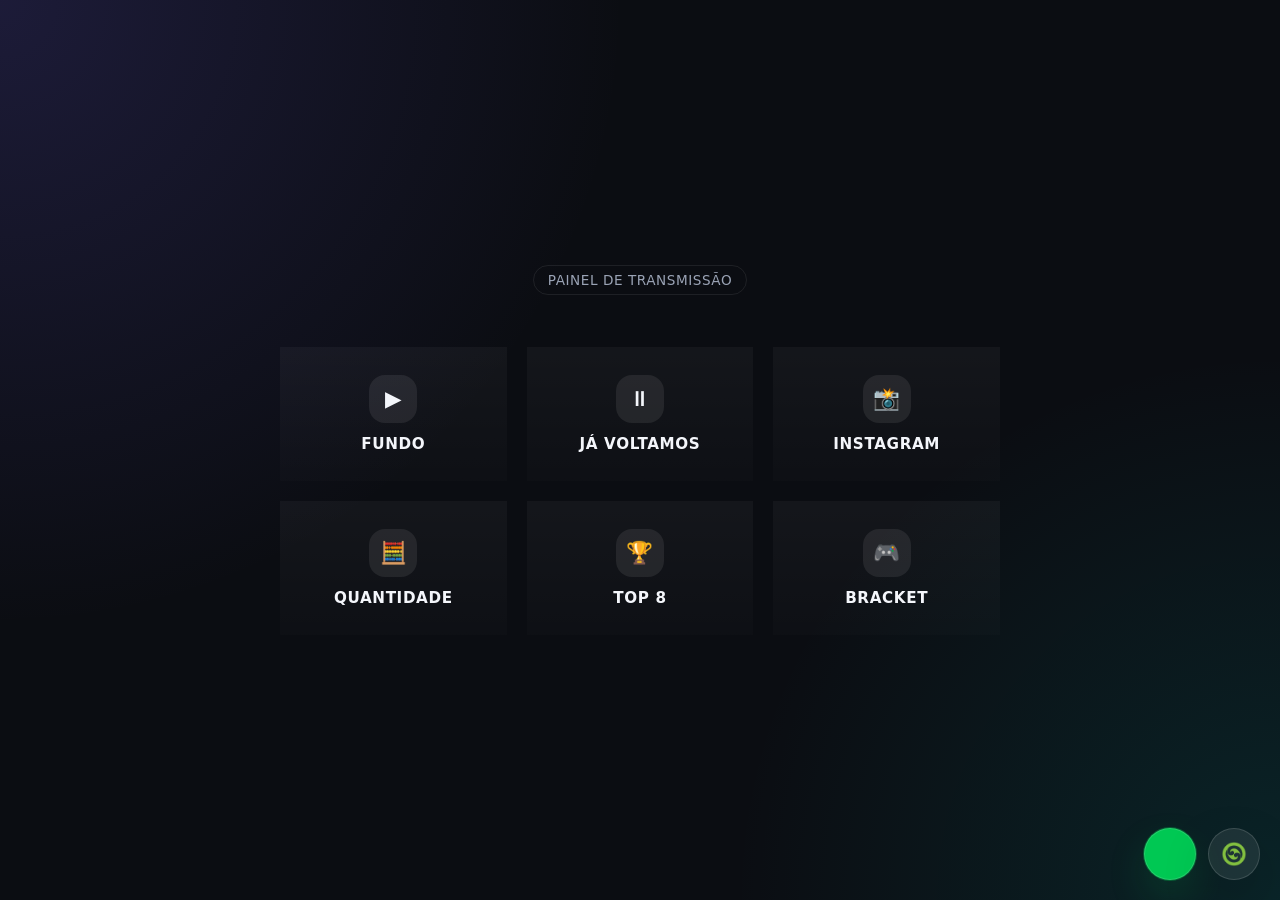
<file: index.html>
<!DOCTYPE html>
<html lang="pt-BR">
<head>
  <meta charset="UTF-8">
  <meta name="viewport" content="width=device-width, initial-scale=1.0">
  <title>Transmissão — Menu</title>
  <link rel="stylesheet" href="styles.css">
</head>
<body class="page-menu">
  <main class="menu">
    <header class="menu__header">
      <p class="menu__eyebrow">Painel de transmissão</p>
    </header>

    <nav class="menu__options" aria-label="Opções de transmissão">
      <a class="menu-card" href="fundo.html">
        <span class="menu-card__icon" aria-hidden="true">▶</span>
        <span class="menu-card__label">Fundo</span>
      </a>

      <a class="menu-card menu-card--secondary" href="ja-voltamos.html">
        <span class="menu-card__icon" aria-hidden="true">⏸</span>
        <span class="menu-card__label">Já voltamos</span>
      </a>

      <a class="menu-card menu-card--secondary" href="instagram.html">
        <span class="menu-card__icon" aria-hidden="true">📸</span>
        <span class="menu-card__label">Instagram</span>
      </a>

      <a class="menu-card menu-card--secondary" href="qtdheroes.html">
        <span class="menu-card__icon" aria-hidden="true">🧮</span>
        <span class="menu-card__label">Quantidade</span>
      </a>

      <a class="menu-card menu-card--secondary" href="top8.html">
        <span class="menu-card__icon" aria-hidden="true">🏆</span>
        <span class="menu-card__label">Top 8</span>
      </a>

      <a class="menu-card menu-card--secondary" href="bracket.html">
        <span class="menu-card__icon" aria-hidden="true">🎮</span>
        <span class="menu-card__label">bracket</span>
      </a>
    </nav>
  </main>
  <div class="floating-actions">
    <a class="floating-action floating-action--chroma" href="https://robertzimmi.github.io/livecounterapp/" target="_blank" rel="noreferrer noopener" aria-label="Abrir Live Counter"></a>
    <a class="floating-action floating-action--life" href="https://robertzimmi.github.io/pwalifenation/" target="_blank" rel="noreferrer noopener" aria-label="Abrir Life app">
      <img src="assets/life.png" alt="Life icon">
    </a>
  </div>
</body>
</html>
</file>
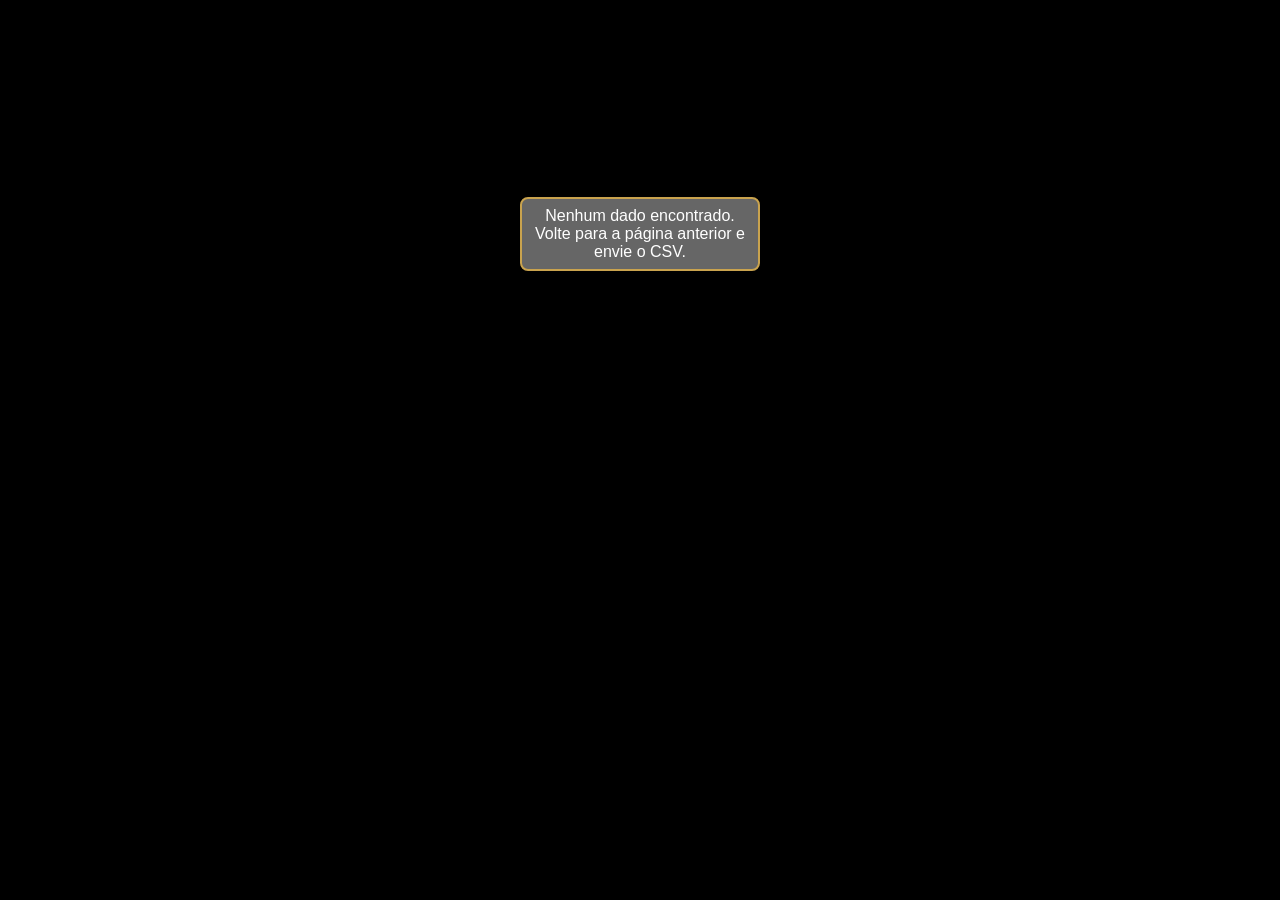
<file: bracket-display.html>
<!DOCTYPE html>
<html lang="pt-BR">
<head>
  <meta charset="UTF-8">
  <meta name="viewport" content="width=device-width, initial-scale=1.0">
  <title>Bracket Top 8</title>
  <link rel="stylesheet" href="styles.css">
  <style>
    :root {
      --gold: #c9a34e;
      --text: #dfeee6;
    }

    * { box-sizing: border-box; margin: 0; padding: 0; }
    html, body { min-height: 100%; }
    body {
      margin: 0;
      background: #000;
      color: #fff;
      font-family: "Segoe UI", Roboto, sans-serif;
      height: 100vh;
      display: flex;
      justify-content: center;
      align-items: center;
      overflow: hidden;
    }

    .bracket-wrapper {
      width: min(1000px, 100%);
      text-align: center;
      padding: 1rem;
    }

    h1 {
      color: var(--gold);
      margin-bottom: 18px;
      font-size: 18px;
    }

    .bracket {
      display: grid;
      grid-template-columns: 1fr 1fr 1fr;
      grid-template-rows: repeat(7, 72px);
      gap: 0 60px;
      align-items: center;
      justify-content: center;
    }

    .match {
      width: 240px;
      margin: 0 auto;
      background: rgba(128,128,128,0.8);
      border: 2px solid var(--gold);
      border-radius: 8px;
      padding: 8px;
      display: flex;
      flex-direction: column;
      justify-content: center;
    }

    .player {
      background: rgba(255,255,255,0.06);
      border-radius: 6px;
      padding: 8px 10px;
      margin: 6px 0;
      text-align: center;
      font-size: 14px;
      font-weight: bold;
      display: flex;
      align-items: center;
      gap: 8px;
      justify-content: flex-start;
      min-height: 38px;
    }

    .player.no-img img { display: none; }
    .player:hover { background: var(--gold); color: #000; }
    .winner { background: var(--gold); color: #000; }
    .player img {
      width: 24px;
      height: 24px;
      border-radius: 6px;
      display: inline-block;
    }

    .q1 { grid-column: 1; grid-row: 1; }
    .q2 { grid-column: 1; grid-row: 3; }
    .q3 { grid-column: 1; grid-row: 5; }
    .q4 { grid-column: 1; grid-row: 7; }
    .s1 { grid-column: 2; grid-row: 2; }
    .s2 { grid-column: 2; grid-row: 6; }
    .f1 { grid-column: 3; grid-row: 4; }

    @media (max-width: 900px) {
      body { align-items: flex-start; padding: 20px; height: auto; overflow: auto; }
      .bracket { grid-template-columns: 1fr; grid-template-rows: none; gap: 12px; }
      .q1, .q2, .q3, .q4, .s1, .s2, .f1 { grid-column: auto; grid-row: auto; }
      .match { width: 100%; }
    }
  </style>
</head>
<body>
  <div class="bracket-wrapper">
    <div class="bracket" id="bracket">
      <div class="match q1" id="q1"></div>
      <div class="match q2" id="q2"></div>
      <div class="match q3" id="q3"></div>
      <div class="match q4" id="q4"></div>
      <div class="match s1" id="s1"></div>
      <div class="match s2" id="s2"></div>
      <div class="match f1" id="f1"></div>
    </div>
  </div>

  <script>
    function escapeHtml(str) { return str ? String(str).replace(/&/g, '&amp;').replace(/</g, '&lt;').replace(/>/g, '&gt;') : ''; }

    function buildPlayerElement(p) {
      const imgTag = p.img ? `<img src="${p.img}" alt="">` : '';
      const noImgClass = !p.img ? 'no-img' : '';
      return `<div class="player ${noImgClass}">${imgTag}<span>${escapeHtml(p.player)}</span></div>`;
    }

    function populateBracket(players) {
      const qMatches = [
        [players[0] || { player:'—', img:'' }, players[7] || { player:'—', img:'' }],
        [players[3] || { player:'—', img:'' }, players[4] || { player:'—', img:'' }],
        [players[2] || { player:'—', img:'' }, players[5] || { player:'—', img:'' }],
        [players[1] || { player:'—', img:'' }, players[6] || { player:'—', img:'' }]
      ];

      document.getElementById('q1').innerHTML = qMatches[0].map(buildPlayerElement).join('');
      document.getElementById('q2').innerHTML = qMatches[1].map(buildPlayerElement).join('');
      document.getElementById('q3').innerHTML = qMatches[2].map(buildPlayerElement).join('');
      document.getElementById('q4').innerHTML = qMatches[3].map(buildPlayerElement).join('');
      document.getElementById('s1').innerHTML = buildPlayerElement({ player:'—', img:'' }) + buildPlayerElement({ player:'—', img:'' });
      document.getElementById('s2').innerHTML = buildPlayerElement({ player:'—', img:'' }) + buildPlayerElement({ player:'—', img:'' });
      document.getElementById('f1').innerHTML = buildPlayerElement({ player:'—', img:'' }) + buildPlayerElement({ player:'—', img:'' });
    }

    const data = sessionStorage.getItem('bracket-data');
    if (!data) {
      document.getElementById('bracket').innerHTML = '<div class="match" style="grid-column:1/-1;">Nenhum dado encontrado. Volte para a página anterior e envie o CSV.</div>';
    } else {
      try {
        const rows = JSON.parse(data);
        const players = rows.slice(0, 8).map(row => ({ player: row.name || '—', img: '' }));
        populateBracket(players);
      } catch (err) {
        console.error(err);
        document.getElementById('bracket').innerHTML = '<div class="match" style="grid-column:1/-1;">Erro ao ler os dados salvos.</div>';
      }
    }

    document.getElementById('bracket').addEventListener('click', ev => {
      const el = ev.target.closest('.player');
      if (!el) return;
      const playerName = el.querySelector('span')?.textContent?.trim();
      if (!playerName || playerName === '—') return;

      const parentMatch = el.closest('.match');
      if (!parentMatch) return;

      parentMatch.querySelectorAll('.player').forEach(p => p.classList.remove('winner'));
      el.classList.add('winner');

      const moveWinner = (targetId, index) => {
        const targetMatch = document.getElementById(targetId);
        if (!targetMatch) return;
        const targetPlayers = Array.from(targetMatch.querySelectorAll('.player'));
        const targetPlayer = targetPlayers[index];
        if (!targetPlayer) return;

        const sourceImg = el.querySelector('img');
        const imgSrc = sourceImg ? sourceImg.src : '';
        const targetImg = targetPlayer.querySelector('img');

        targetPlayer.querySelector('span').textContent = playerName;
        if (targetImg) {
          targetImg.src = imgSrc;
          if (!imgSrc) targetPlayer.classList.add('no-img');
          else targetPlayer.classList.remove('no-img');
        }
        targetPlayer.classList.remove('winner');
      };

      const parentId = parentMatch.id;
      if (parentId.startsWith('q')) {
        const map = { q1: ['s1', 0], q2: ['s1', 1], q3: ['s2', 0], q4: ['s2', 1] };
        const target = map[parentId];
        if (target) moveWinner(target[0], target[1]);
      } else if (parentId.startsWith('s')) {
        const map = { s1: 0, s2: 1 };
        const targetIndex = map[parentId];
        moveWinner('f1', targetIndex);
      }
    });
  </script>
</body>
</html>
</file>
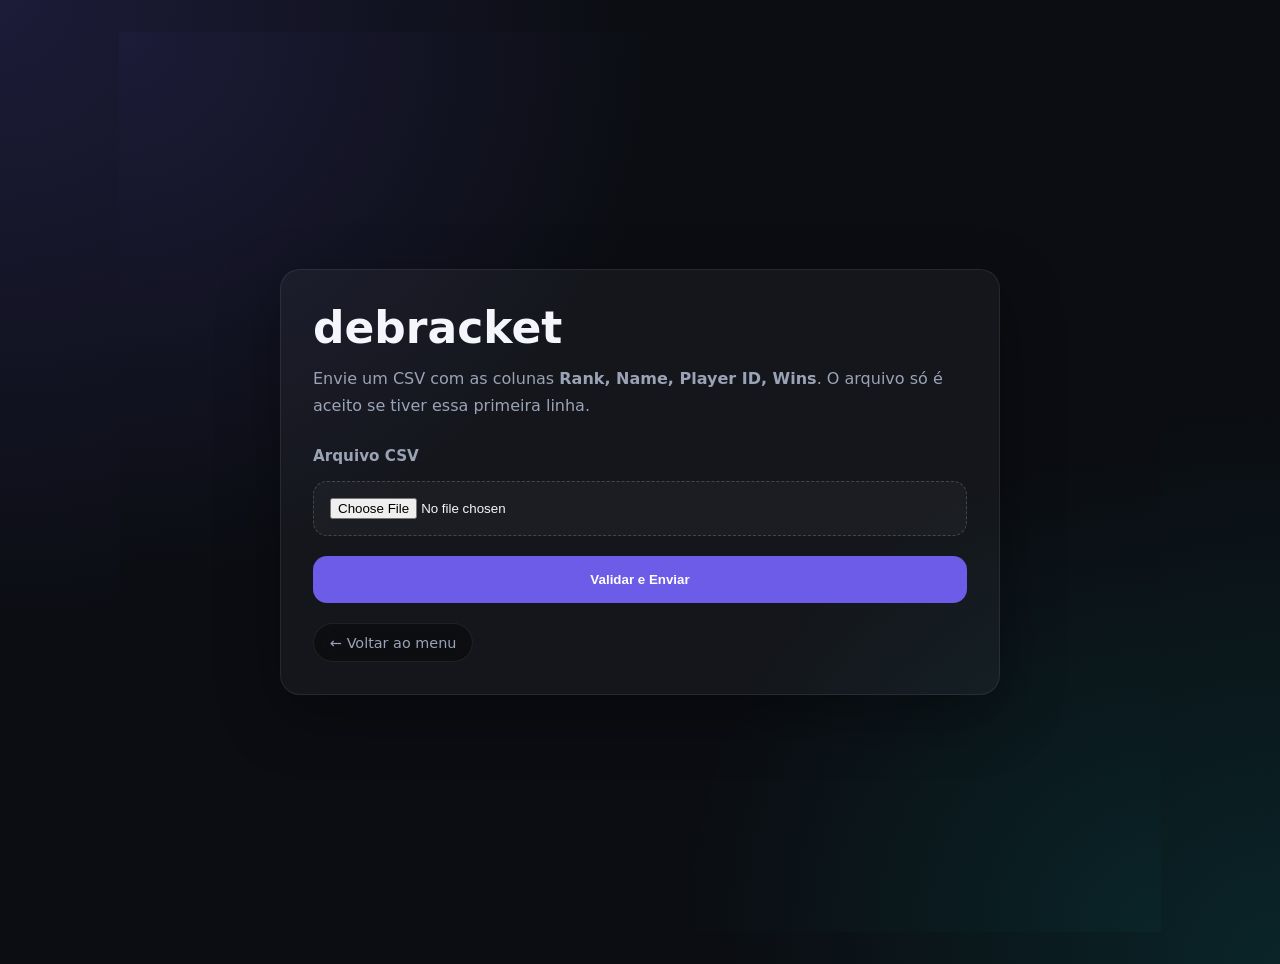
<file: bracket.html>
<!DOCTYPE html>
<html lang="pt-BR">
<head>
  <meta charset="UTF-8">
  <meta name="viewport" content="width=device-width, initial-scale=1.0">
  <title>debracket</title>
  <link rel="stylesheet" href="styles.css">
  <style>
    body { background: var(--bg); color: var(--text); }
    .page-form { min-height: 100vh; padding: 2rem; display: grid; place-items: center; }
    .card { width: min(720px, 100%); background: rgba(255,255,255,0.04); border: 1px solid rgba(255,255,255,0.08); border-radius: var(--radius); box-shadow: 0 20px 60px rgba(0,0,0,0.35); padding: 2rem; }
    .card h1 { margin-bottom: 0.75rem; font-size: clamp(2rem, 4vw, 2.75rem); }
    .card p { color: var(--text-muted); margin-bottom: 1.75rem; line-height: 1.7; }
    .form-row { display: grid; gap: 1rem; margin-bottom: 1.25rem; }
    label { font-size: 0.95rem; color: var(--text-muted); font-weight: 700; }
    input[type=file] { width: 100%; padding: 1rem; border-radius: 14px; border: 1px dashed rgba(255,255,255,0.18); background: rgba(255,255,255,0.03); color: var(--text); cursor: pointer; }
    .btn { display: inline-flex; align-items: center; justify-content: center; gap: 0.5rem; padding: 1rem 1.25rem; border: none; border-radius: 14px; cursor: pointer; font-weight: 700; transition: transform 0.2s ease, box-shadow 0.2s ease; }
    .btn-primary { background: var(--accent); color: #fff; }
    .btn-primary:hover { transform: translateY(-2px); box-shadow: 0 14px 30px rgba(108,92,231,0.25); }
    .btn-secondary { background: rgba(255,255,255,0.06); color: var(--text); }
    .message { padding: 1rem 1.1rem; border-radius: 12px; background: rgba(255,255,255,0.05); border: 1px solid rgba(255,255,255,0.08); margin-bottom: 1.25rem; }
    .message.error { border-color: rgba(255, 90, 90, 0.35); background: rgba(255, 90, 90, 0.08); color: #ffb3b3; }
  </style>
</head>
<body class="page-menu">
  <main class="page-form">
    <section class="card">
      <h1>debracket</h1>
      <p>Envie um CSV com as colunas <strong>Rank, Name, Player ID, Wins</strong>. O arquivo só é aceito se tiver essa primeira linha.</p>

      <div class="form-row">
        <label for="bracketCsv">Arquivo CSV</label>
        <input id="bracketCsv" type="file" accept=".csv">
      </div>

      <div class="form-row">
        <button id="processBtn" class="btn btn-primary">Validar e Enviar</button>
      </div>

      <div id="feedback" class="message" style="display:none;"></div>
      <a class="back-link" href="index.html">← Voltar ao menu</a>
    </section>
  </main>

  <script>
    const expectedHeaders = ['Rank', 'Name', 'Player ID', 'Wins'];
    const fileInput = document.getElementById('bracketCsv');
    const processBtn = document.getElementById('processBtn');
    const feedback = document.getElementById('feedback');

    function showFeedback(message, isError = false) {
      feedback.textContent = message;
      feedback.className = isError ? 'message error' : 'message';
      feedback.style.display = 'block';
    }

    function parseCSV(text) {
      const lines = text.split(/\r?\n/).filter(line => line.trim() !== '');
      if (!lines.length) return [];
      const delimiter = lines[0].includes(';') && !lines[0].includes(',') ? ';' : ',';
      return lines.map(line => {
        const cells = [];
        let current = '';
        let insideQuotes = false;
        for (let i = 0; i < line.length; i++) {
          const char = line[i];
          if (char === '"') {
            if (insideQuotes && line[i + 1] === '"') {
              current += '"';
              i++;
            } else {
              insideQuotes = !insideQuotes;
            }
          } else if (char === delimiter && !insideQuotes) {
            cells.push(current);
            current = '';
          } else {
            current += char;
          }
        }
        cells.push(current);
        return cells.map(cell => cell.trim().replace(/^"|"$/g, ''));
      });
    }

    function normalizeHeader(value) {
      return value.trim().replace(/^"|"$/g, '').replace(/\s+/g, ' ').toLowerCase();
    }

    function validateHeader(headerRow) {
      const normalized = headerRow.map(normalizeHeader);
      return expectedHeaders.every(expected => normalized.includes(expected.toLowerCase()));
    }

    processBtn.addEventListener('click', async () => {
      feedback.style.display = 'none';
      const file = fileInput.files[0];
      if (!file) {
        showFeedback('Selecione um arquivo CSV antes de continuar.', true);
        return;
      }

      try {
        const text = await file.text();
        const rows = parseCSV(text);
        if (rows.length === 0) {
          showFeedback('O arquivo está vazio ou inválido.', true);
          return;
        }

        const headerRow = rows[0];
        if (!validateHeader(headerRow)) {
          showFeedback('Cabeçalho inválido. Use: Rank, Name, Player ID, Wins.', true);
          return;
        }

        const headings = headerRow.map(normalizeHeader);
        const mapIndex = {
          rank: headings.indexOf('rank'),
          name: headings.indexOf('name'),
          playerId: headings.indexOf('player id'),
          wins: headings.indexOf('wins')
        };

        const bracketRows = [];
        for (let i = 1; i < rows.length && bracketRows.length < 8; i++) {
          const row = rows[i];
          if (row.length < 4) continue;
          const rank = row[mapIndex.rank] || '';
          const name = row[mapIndex.name] || '';
          const playerId = row[mapIndex.playerId] || '';
          const wins = row[mapIndex.wins] || '';
          if (!rank && !name && !playerId && !wins) continue;
          bracketRows.push({ rank: rank.trim(), name: name.trim(), playerId: playerId.trim(), wins: wins.trim() });
        }

        if (bracketRows.length === 0) {
          showFeedback('Nenhuma linha válida encontrada após o cabeçalho.', true);
          return;
        }

        sessionStorage.setItem('bracket-data', JSON.stringify(bracketRows));
        window.location.href = 'bracket-display.html';
      } catch (error) {
        console.error(error);
        showFeedback('Erro ao processar o arquivo. Verifique o formato e tente novamente.', true);
      }
    });
  </script>
</body>
</html>
</file>
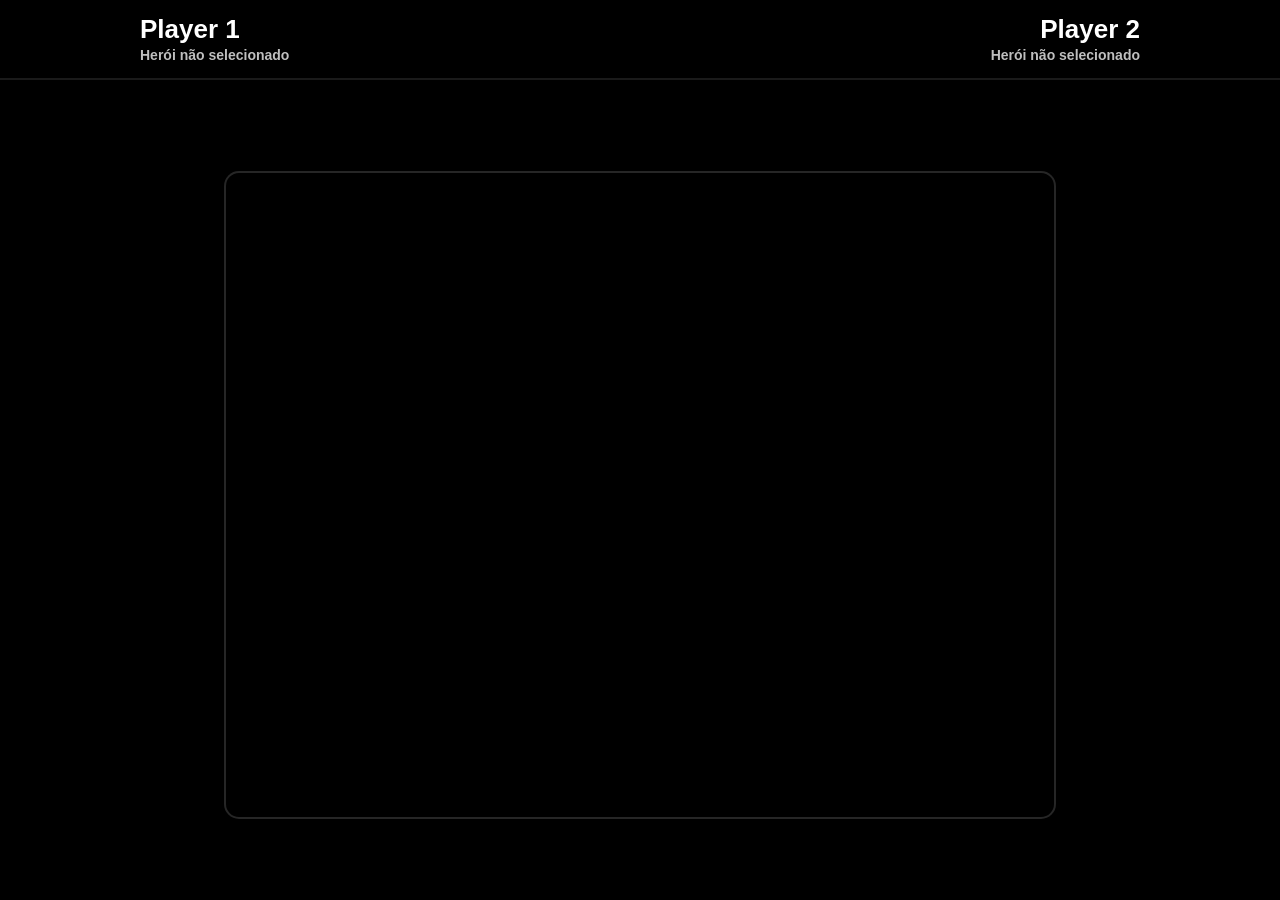
<file: fundo-display.html>
﻿<!DOCTYPE html>
<html lang="pt-BR">
<head>
<meta charset="UTF-8">
<meta name="viewport" content="width=device-width, initial-scale=1.0">
<title>FAB Stream Overlay - Display</title>
<style>
  * { box-sizing: border-box; margin: 0; padding: 0; font-family: "Roboto", sans-serif; }
  html, body { min-height: 100%; }
  body {
    background: #000;
    color: white;
    overflow: hidden;
  }

  #overlay { display: block; position: relative; min-height: 100vh; }

  .scoreboard {
    position: absolute; top: 0; width: 100%; height: 80px; background: rgba(0,0,0,0.9);
    display: flex; justify-content: space-between; align-items: center;
    padding: 0 140px; font-size: 26px; font-weight: bold; color: white;
    border-bottom: 2px solid rgba(255,255,255,0.1); text-shadow: 0 0 6px black;
    z-index: 10;
  }

  .player { display: flex; align-items: center; gap: 20px; }
  .player-head { display: flex; flex-direction: column; line-height: 1.1; }
  .player-head.left { align-items: flex-start; }
  .player-head.right { align-items: flex-end; }
  .hero-subtitle { font-size: 14px; opacity: 0.75; margin-top: 4px; }
  .score { font-size: 30px; }

  .life-box {
    position: relative; width: 90px; height: 90px; cursor: pointer;
  }

  .life-box img {
    width: 100%; height: 100%; object-fit: contain; opacity: 0.85;
  }

  .life-value {
    position: absolute; top: 50%; left: 50%; transform: translate(-50%, -48%);
    font-size: 36px; font-weight: bold; color: white;
    text-shadow: 2px 2px 8px black; white-space: nowrap; pointer-events: none;
  }

  .life-left,
  .life-right {
    position: absolute; top: 0; width: 50%; height: 100%;
  }

  .life-left { left: 0; }
  .life-right { right: 0; }

  .life-left:hover,
  .life-right:hover { background: rgba(255,255,255,0.08); }

  .camera {
    position: absolute; top: 10px; width: 120px; height: 120px;
    background-color: rgba(0,0,0,0.35); border: 2px solid rgba(255,255,255,0.12);
    border-radius: 18px; backdrop-filter: blur(6px); z-index: 20;
    background-size: cover; background-position: center; background-repeat: no-repeat;
    background-image: linear-gradient(rgba(0,0,0,0.45), rgba(0,0,0,0.2));
    box-shadow: 0 12px 30px rgba(0,0,0,0.35);
  }

  .camera.left { left: 12px; }
  .camera.right { right: 12px; }

  .play-area {
    position: absolute; top: 90px; bottom: 0; left: 0; right: 0;
    display: flex; justify-content: center; align-items: center; z-index: 5;
  }

  .play-space {
    width: 65%; height: 80%; background: rgba(0,0,0,0.25);
    border: 2px solid rgba(255,255,255,0.15); border-radius: 15px;
    backdrop-filter: blur(4px);
  }

  .fade-group {
    transition: opacity 0.36s ease, transform 0.24s ease;
    opacity: 1; transform: translateY(0);
  }

  .fade-hidden {
    opacity: 0; transform: translateY(-6px); pointer-events: none;
  }

  .invisible { visibility: hidden; }

  @media (max-width: 1120px) {
    .scoreboard { padding: 0 30px; font-size: 20px; }
    .player { gap: 12px; }
    .life-box { width: 70px; height: 70px; }
    .score { font-size: 24px; }
    .camera { width: 220px; height: 260px; }
    .hero { width: 280px; }
    .play-space { width: 90%; height: 72%; }
  }
</style>
</head>
<body>
  <div id="overlay">
    <div class="scoreboard">
      <div class="player">
        <div class="player-head left">
          <span id="p1-display-name">Player 1</span>
          <span class="hero-subtitle" id="p1-hero-label">Herói não selecionado</span>
        </div>
        <span id="placar-left" class="fade-group"><span class="score" id="p1-score">0-0-0</span></span>
        <div class="life-box fade-group" id="p1-life-box">
          <img src="assets/life.png" alt="Vida">
          <div class="life-value" id="p1-life">40</div>
          <div class="life-left"></div>
          <div class="life-right"></div>
        </div>
      </div>
      <div class="player">
        <div class="life-box fade-group" id="p2-life-box">
          <img src="assets/life.png" alt="Vida">
          <div class="life-value" id="p2-life">40</div>
          <div class="life-left"></div>
          <div class="life-right"></div>
        </div>
        <span id="placar-right" class="fade-group"><span class="score" id="p2-score">0-0-0</span></span>
        <div class="player-head right">
          <span id="p2-display-name">Player 2</span>
          <span class="hero-subtitle" id="p2-hero-label">Herói não selecionado</span>
        </div>
      </div>
    </div>
    <div class="camera left fade-group" id="cam-left"></div>
    <div class="camera right fade-group" id="cam-right"></div>
    <div class="play-area"><div class="play-space"></div></div>
  </div>
  <script src="herois.js"></script>
  <script src="fundo-display.js"></script>
</body>
</html>
</file>
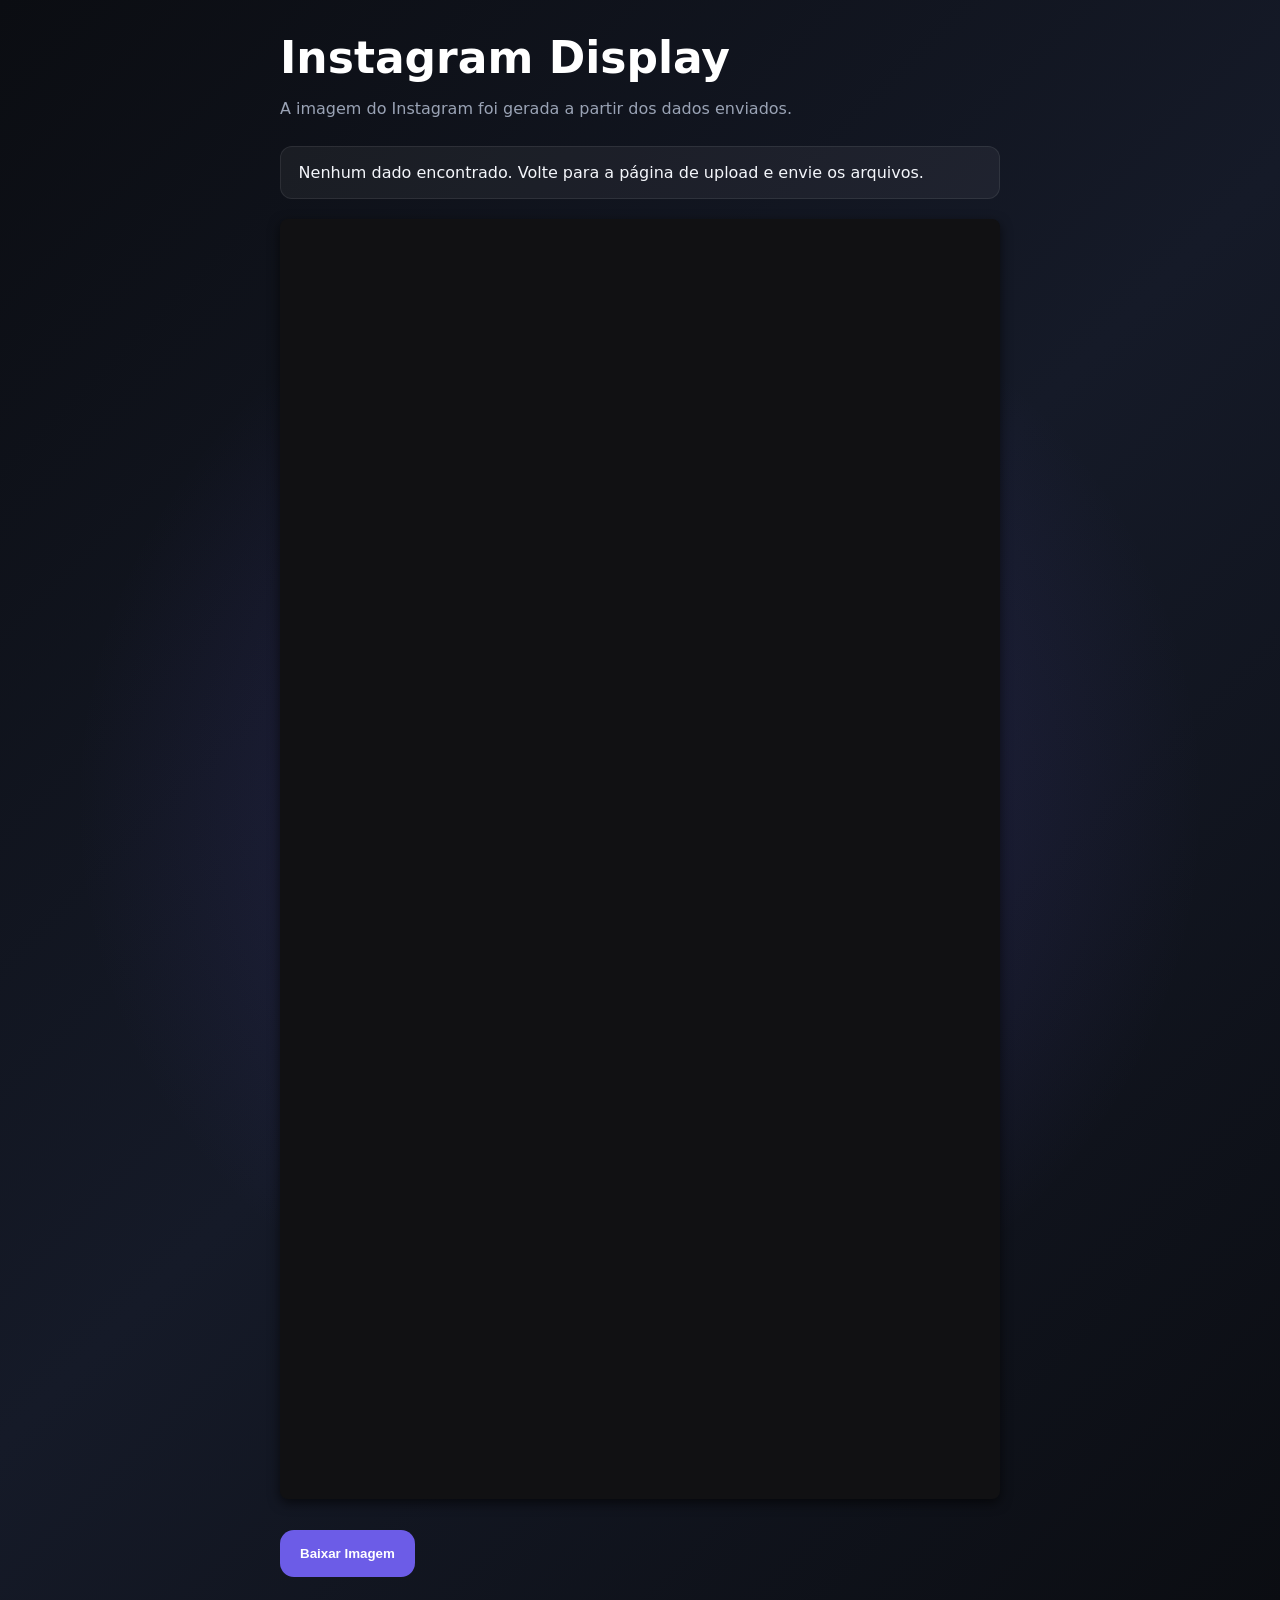
<file: instagram-display.html>
<!DOCTYPE html>
<html lang="pt-BR">
<head>
  <meta charset="UTF-8">
  <meta name="viewport" content="width=device-width, initial-scale=1.0">
  <title>Instagram - Display</title>
  <link rel="stylesheet" href="styles.css">
</head>
<body class="page-display page-screen--live">
  <main class="container">
    <section class="panel">
      <h1 class="card-title">Instagram Display</h1>
      <p class="card-text">A imagem do Instagram foi gerada a partir dos dados enviados.</p>
      <div id="warning" class="warning" style="display:none;"></div>
      <div class="result-container">
        <canvas id="leaderboardCanvas" width="1080" height="1920"></canvas>
        <div class="btn-group" style="width: 100%;">
            <button class="btn btn-primary" onclick="baixarImagem()">Baixar Imagem</button>
        </div>
      </div>
    </section>
  </main>

  <script src="herois.js"></script>
  <script>
    const warning = document.getElementById('warning');
    const canvas = document.getElementById('leaderboardCanvas');
    const ctx = canvas.getContext('2d');

    function showWarning(message) {
      warning.textContent = message;
      warning.style.display = 'block';
    }

    function normalizeText(txt) {
      return txt ? txt.toString().trim().toLowerCase() : '';
    }

    function formatarData(dataString) {
      if (!dataString) return "";
      const [ano, mes, dia] = dataString.split('-');
      return `${dia}/${mes}/${ano}`;
    }

    function carregarImagem(src) {
      return new Promise((resolve) => {
        const img = new Image();
        img.src = src;
        img.onload = () => resolve(img);
        img.onerror = () => resolve(null);
      });
    }

    function drawImageCover(ctx, img, x, y, w, h) {
      const imgRatio = img.width / img.height;
      const canvasRatio = w / h;
      let sx, sy, sw, sh;

      if (imgRatio > canvasRatio) {
        sh = img.height;
        sw = sh * canvasRatio;
        sx = (img.width - sw) / 2;
        sy = img.height * 0.05;
      } else {
        sw = img.width;
        sh = sw / canvasRatio;
        sx = 0;
        sy = img.height * 0.05;
      }

      ctx.drawImage(img, sx, sy, sw, sh, x, y, w, h);
    }

    function obterCaminhoImagemDoJson(nomeHeroiOriginal) {
      if (!nomeHeroiOriginal) return "assets/heroes/default.jpg";
      const heroiLimpo = nomeHeroiOriginal.replace(/\s*\(ll\)\s*$/i, '').trim().toLowerCase();
      const exact = bancoDeImagensHerois.find(h => h.nome.toLowerCase() === heroiLimpo);
      if (exact && exact.arquivo) {
        return exact.arquivo.startsWith('assets/') ? exact.arquivo : `assets/${exact.arquivo}`;
      }

      const partial = bancoDeImagensHerois.find(h => {
        const nomeBanco = h.nome.toLowerCase();
        return (nomeBanco.includes(heroiLimpo) || heroiLimpo.includes(nomeBanco));
      });

      if (partial && partial.arquivo) {
        return partial.arquivo.startsWith('assets/') ? partial.arquivo : `assets/${partial.arquivo}`;
      }

      return "assets/heroes/default.jpg";
    }

    async function renderInstagram() {
      const raw = sessionStorage.getItem('instagram-data');
      if (!raw) {
        showWarning('Nenhum dado encontrado. Volte para a página de upload e envie os arquivos.');
        return;
      }

      let parsed;
      try {
        parsed = JSON.parse(raw);
      } catch (err) {
        console.error(err);
        showWarning('Erro ao ler os dados salvos. Volte para a página de upload.');
        return;
      }

      const standings = Array.isArray(parsed.standings) ? parsed.standings : [];
      const metadata = parsed.metadata || {};
      if (standings.length === 0) {
        showWarning('Nenhuma linha válida encontrada. Volte para o upload e tente novamente.');
        return;
      }

      const margemTopo = 160;
      const larguraPodio = 400;
      const larguraLista = 500;
      const gapEntreBlocos = 40;
      const startX = (canvas.width - (larguraPodio + gapEntreBlocos + larguraLista)) / 2;
      const alturaItemPodio = 400;
      const espacamento = 30;
      const coresBorda = ['#D4AF37', '#C0C0C0', '#CD7F32'];

      const bg = await carregarImagem('img/bg.jpg');
      if (bg) {
        ctx.drawImage(bg, 0, 0, canvas.width, canvas.height);
      } else {
        ctx.fillStyle = '#111111';
        ctx.fillRect(0, 0, canvas.width, canvas.height);
      }

      ctx.fillStyle = 'rgba(0,0,0,0.3)';
      ctx.fillRect(0, 0, canvas.width, 140);
      const logo = await carregarImagem('img/logo.png');
      if (logo) ctx.drawImage(logo, 20, 10, 300, 120);

      if (metadata.enabled) {
        ctx.fillStyle = '#ffffff';
        ctx.font = '24px sans-serif';
        ctx.textAlign = 'right';
        const data = formatarData(metadata.date);
        const loja = metadata.store || '';
        const formato = metadata.format || '';
        ctx.fillText(`${data} | ${loja} | ${formato}`, canvas.width - 40, 65);
      }

      ctx.fillStyle = 'rgba(0,0,0,0.3)';
      ctx.fillRect(0, canvas.height - 120, canvas.width, 120);
      const logoDominate = await carregarImagem('img/13Dominate_Logo.svg');
      if (logoDominate) {
        const maxW = 220;
        const maxH = 80;
        const ratio = Math.min(maxW / logoDominate.width, maxH / logoDominate.height);
        const newW = logoDominate.width * ratio;
        const newH = logoDominate.height * ratio;
        const x = canvas.width - newW - 30;
        const y = (canvas.height - 120) + (120 - newH) / 2;
        ctx.drawImage(logoDominate, x, y, newW, newH);
      }

      const podio = standings.slice(0, 3);
      for (let i = 0; i < podio.length; i++) {
        const y = margemTopo + (i * (alturaItemPodio + espacamento));
        const imagem = await carregarImagem(obterCaminhoImagemDoJson(podio[i].heroi));
        if (imagem) drawImageCover(ctx, imagem, startX, y, larguraPodio, alturaItemPodio);

        ctx.strokeStyle = coresBorda[i];
        ctx.lineWidth = 6;
        ctx.strokeRect(startX, y, larguraPodio, alturaItemPodio);

        ctx.fillStyle = 'rgba(0,0,0,0.7)';
        ctx.fillRect(startX, y + alturaItemPodio - 100, larguraPodio, 100);

        const nomeFormatado = podio[i].nome.trim().split(' ').slice(0, 2).join(' ').toUpperCase();
        ctx.fillStyle = '#ffffff';
        ctx.textAlign = 'left';
        ctx.font = 'bold 32px sans-serif';
        ctx.fillText(nomeFormatado, startX + 20, y + alturaItemPodio - 60);

        ctx.font = '20px sans-serif';
        ctx.fillStyle = '#cccccc';
        const heroiLimpo = podio[i].heroi.replace(/\s*\(ll\)\s*$/i, '').trim();
        ctx.fillText(heroiLimpo.toUpperCase(), startX + 20, y + alturaItemPodio - 30);

        ctx.font = 'bold 80px sans-serif';
        ctx.textAlign = 'left';
        ctx.shadowColor = 'rgba(0, 0, 0, 1)';
        ctx.shadowBlur = 8;
        ctx.fillStyle = coresBorda[i];
        ctx.fillText(`${i + 1}º`, startX + 20, y + 90);
        ctx.shadowBlur = 0;
      }

      const lista = standings.slice(3);
      let listaY = margemTopo;
      let listaX = startX + larguraPodio + gapEntreBlocos;

      for (let p of lista) {
        if (listaY + 50 > (canvas.height - 120)) break;

        const isDropped = p.isDropped === true || /^dropped$/i.test(String(p.rank || ''));
        const rankDisplay = isDropped ? '-' : p.rank;

        ctx.fillStyle = isDropped ? '#2f343f' : '#4a0a0d';
        ctx.strokeStyle = isDropped ? '#6b7280' : '#c5a059';
        ctx.lineWidth = 1;
        ctx.beginPath();
        ctx.roundRect(listaX, listaY, larguraLista, 50, 5);
        ctx.fill();
        ctx.stroke();

        const circuloX = listaX + 35;
        const circuloY = listaY + 25;
        const raio = 18;
        ctx.beginPath();
        ctx.arc(circuloX, circuloY, raio, 0, 2 * Math.PI);
        ctx.fillStyle = isDropped ? '#555555' : '#c5a059';
        ctx.fill();

        ctx.fillStyle = isDropped ? '#ffffff' : '#000000';
        ctx.font = 'bold 20px sans-serif';
        ctx.textAlign = 'center';
        ctx.textBaseline = 'middle';
        ctx.fillText(rankDisplay, circuloX, circuloY);

        let nomeExibido = p.nome.trim().split(' ');
        if (nomeExibido.length > 1) nomeExibido = `${nomeExibido[0]} ${nomeExibido[nomeExibido.length - 1]}`;
        else nomeExibido = p.nome;
        nomeExibido = nomeExibido.toUpperCase();
        if (nomeExibido.length > 18) nomeExibido = nomeExibido.substring(0, 16) + '...';

        ctx.textAlign = 'left';
        ctx.textBaseline = 'alphabetic';
        ctx.font = 'bold 20px sans-serif';

        if (isDropped) {
          ctx.fillStyle = '#aaaaaa';
          ctx.fillText(nomeExibido, listaX + 70, listaY + 33);
        } else {
          ctx.fillStyle = '#ffffff';
          ctx.fillText(nomeExibido, listaX + 70, listaY + 33);
          ctx.textAlign = 'right';
          ctx.fillStyle = '#c5a059';
          ctx.font = 'bold 18px sans-serif';
          ctx.fillText(`${p.vitorias} VITÓRIA(S)`, listaX + larguraLista - 15, listaY + 33);
        }

        listaY += 60;
      }
    }

    function voltarTela() {
      window.location.href = 'instagram.html';
    }

    function baixarImagem() {
      const link = document.createElement('a');
      link.download = 'instagram-display.png';
      link.href = canvas.toDataURL('image/png');
      link.click();
    }

    renderInstagram();
  </script>
</body>
</html>
</file>
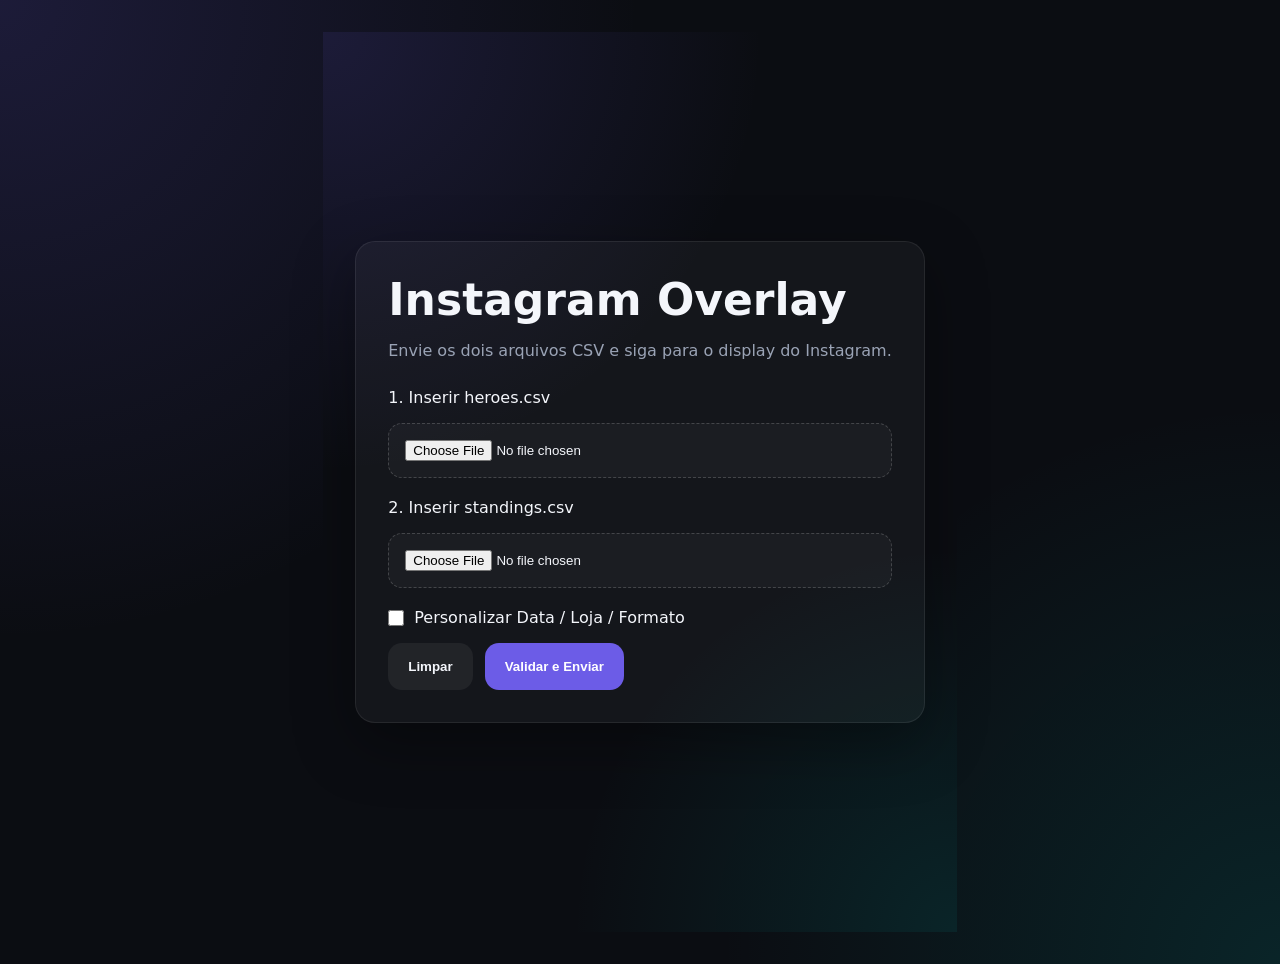
<file: instagram.html>
﻿<!DOCTYPE html>
<html lang="pt-BR">
<head>
  <meta charset="UTF-8">
  <meta name="viewport" content="width=device-width, initial-scale=1.0">
  <title>Instagram Overlay</title>
  <link rel="stylesheet" href="styles.css">
</head>
<body class="page-app">
  <main class="page-form">
    <section class="card">
      <div class="card-header">
        <h1 class="card-title">Instagram Overlay</h1>
        <p class="card-text">Envie os dois arquivos CSV e siga para o display do Instagram.</p>
      </div>

      <div class="form-row">
        <label for="heroesFile">1. Inserir heroes.csv</label>
        <input class="input-file" type="file" id="heroesFile" accept=".csv">
      </div>

      <div class="form-row">
        <label for="standingsFile">2. Inserir standings.csv</label>
        <input class="input-file" type="file" id="standingsFile" accept=".csv">
      </div>

      <div class="checkbox-group">
        <input type="checkbox" id="toggleMetadata" onchange="toggleInfoFields()">
        <label for="toggleMetadata">Personalizar Data / Loja / Formato</label>
      </div>

      <div id="extraFields" class="extra-fields">
        <div class="form-row">
          <label for="inputData">Data</label>
          <input type="date" id="inputData">
        </div>
        <div class="form-row">
          <label for="inputLoja">Loja / Evento</label>
          <input type="text" id="inputLoja" placeholder="Ex: Pokemae">
        </div>
        <div class="form-row">
          <label for="selectFormato">Formato</label>
          <select id="selectFormato">
            <option value="SAGE">SAGE</option>
            <option value="CC">CC</option>
            <option value="LL">LL</option>
            <option value="BLITZ">BLITZ</option>
          </select>
        </div>
      </div>

      <div class="btn-group">
        <button type="button" class="btn btn-secondary" onclick="limparCampos()">Limpar</button>
        <button type="button" class="btn btn-primary" onclick="processarDados()">Validar e Enviar</button>
      </div>

      <div id="feedback" class="message" style="display:none;"></div>
    </section>
  </main>

  <script src="herois.js"></script>
  <script>
    function toggleInfoFields() {
      document.getElementById('extraFields').classList.toggle('show', document.getElementById('toggleMetadata').checked);
    }

    function limparCampos() {
      document.getElementById('heroesFile').value = '';
      document.getElementById('standingsFile').value = '';
      document.getElementById('toggleMetadata').checked = false;
      document.getElementById('extraFields').classList.remove('show');
      document.getElementById('inputData').value = '';
      document.getElementById('inputLoja').value = '';
      document.getElementById('selectFormato').value = 'SAGE';
    }

    function parseCSV(text) {
      const lines = text.split(/\r?\n/).filter(line => line.trim() !== '');
      if (!lines.length) return [];
      const separator = lines[0].includes(';') && !lines[0].includes(',') ? ';' : ',';

      return lines.map(line => {
        const cells = [];
        let buffer = '';
        let insideQuotes = false;
        for (let i = 0; i < line.length; i++) {
          const char = line[i];
          if (char === '"') {
            if (insideQuotes && line[i + 1] === '"') {
              buffer += '"';
              i++;
            } else {
              insideQuotes = !insideQuotes;
            }
          } else if (char === separator && !insideQuotes) {
            cells.push(buffer);
            buffer = '';
          } else {
            buffer += char;
          }
        }
        cells.push(buffer);
        return cells.map(cell => cell.trim().replace(/^"|"$/g, ''));
      });
    }

    function normalizeHeader(value) {
      return value.trim().replace(/^"|"$/g, '').replace(/\s+/g, ' ').toLowerCase();
    }

    function validateHeader(headerRow, expectedHeaders) {
      const normalized = headerRow.map(normalizeHeader);
      return expectedHeaders.every(header => normalized.includes(header));
    }

    async function processarDados() {
      const heroesFile = document.getElementById('heroesFile').files[0];
      const standingsFile = document.getElementById('standingsFile').files[0];

      if (!heroesFile || !standingsFile) {
        alert('Selecione ambos os arquivos CSV antes de continuar.');
        return;
      }

      const heroesText = await heroesFile.text();
      const standingsText = await standingsFile.text();
      const heroesCsv = parseCSV(heroesText);
      const standingsCsv = parseCSV(standingsText);

      if (!heroesCsv.length || !standingsCsv.length) {
        alert('Um dos arquivos CSV não contém dados válidos.');
        return;
      }

      const heroesHeader = heroesCsv[0];
      const standingsHeader = standingsCsv[0];
      const expectedHeroes = ['player name', 'player id', 'country/region', 'hero'];
      const expectedStandings = ['rank', 'name', 'player id', 'wins'];

      if (!validateHeader(heroesHeader, expectedHeroes)) {
        alert('Cabeçalho inválido em heroes.csv. Use: Player Name, Player ID, Country/Region, Hero.');
        return;
      }

      if (!validateHeader(standingsHeader, expectedStandings)) {
        alert('Cabeçalho inválido em standings.csv. Use: Rank, Name, Player ID, Wins.');
        return;
      }

      const heroIndexes = heroesHeader.reduce((acc, cell, idx) => {
        acc[normalizeHeader(cell)] = idx;
        return acc;
      }, {});

      const standingIndexes = standingsHeader.reduce((acc, cell, idx) => {
        acc[normalizeHeader(cell)] = idx;
        return acc;
      }, {});

      const heroMap = {};
      for (let i = 1; i < heroesCsv.length; i++) {
        const row = heroesCsv[i];
        const name = (row[heroIndexes['player name']] || '').trim();
        const hero = (row[heroIndexes['hero']] || '').trim();
        if (name && hero) heroMap[name.toLowerCase()] = hero;
      }

      const standings = [];
      for (let i = 1; i < standingsCsv.length; i++) {
        const row = standingsCsv[i];
        const rank = (row[standingIndexes['rank']] || '').trim();
        const name = (row[standingIndexes['name']] || '').trim();
        const playerId = (row[standingIndexes['player id']] || '').trim();
        const wins = (row[standingIndexes['wins']] || '').trim();
        if (!rank && !name && !playerId && !wins) continue;
        standings.push({
          rank,
          nome: name,
          playerId,
          vitorias: wins,
          heroi: heroMap[name.toLowerCase()] || ''
        });
      }

      if (!standings.length) {
        alert('Nenhuma linha válida encontrada em standings.csv.');
        return;
      }

      const metadataEnabled = document.getElementById('toggleMetadata').checked;
      const metadata = {
        enabled: metadataEnabled,
        date: document.getElementById('inputData').value,
        store: document.getElementById('inputLoja').value,
        format: document.getElementById('selectFormato').value
      };

      sessionStorage.setItem('instagram-data', JSON.stringify({ standings, metadata }));
      window.location.href = 'instagram-display.html';
    }
  </script>
</body>
</html>
</file>
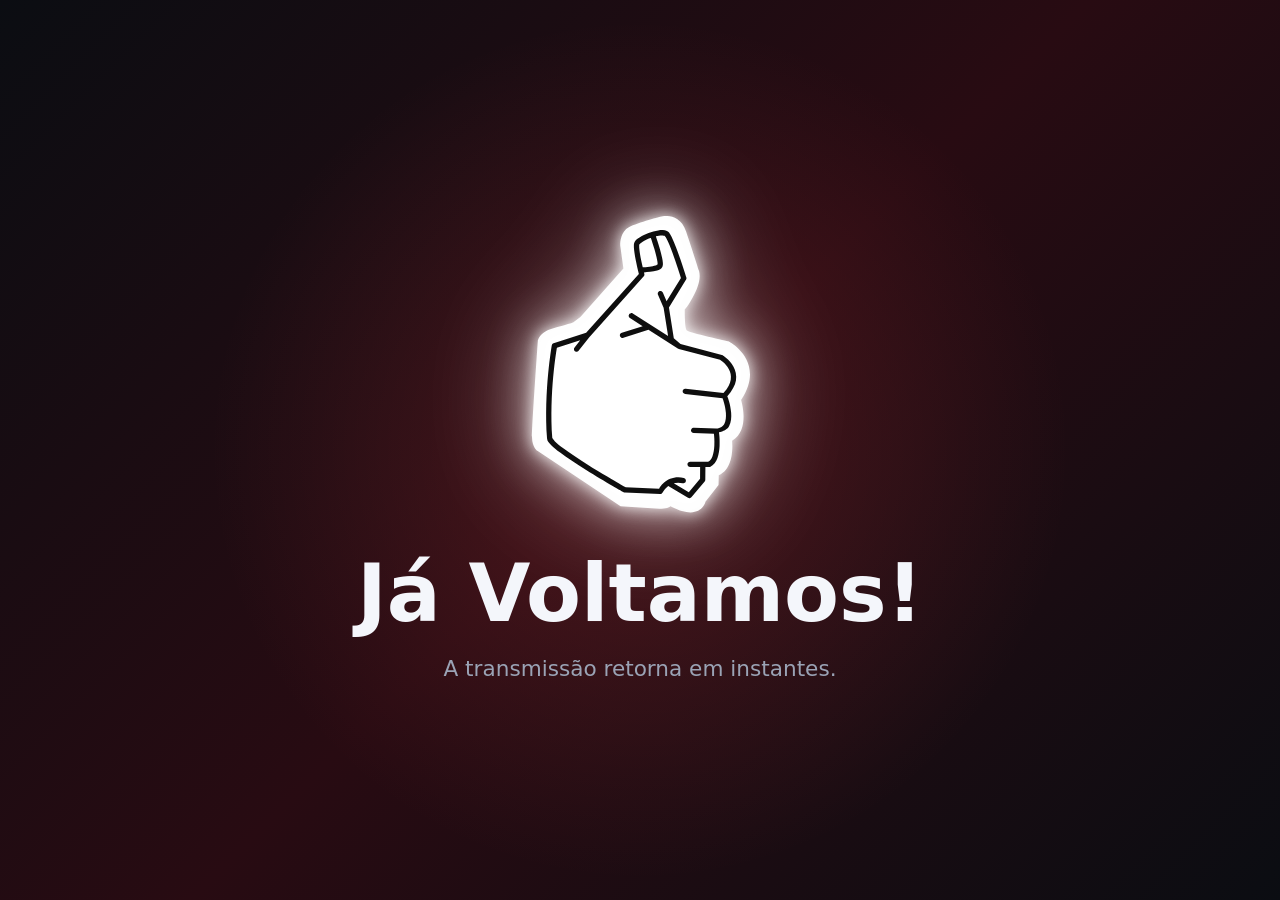
<file: ja-voltamos.html>
<!DOCTYPE html>
<html lang="pt-BR">
<head>
  <meta charset="UTF-8">
  <meta name="viewport" content="width=device-width, initial-scale=1.0">
  <title>Já voltamos</title>
  <link rel="stylesheet" href="styles.css">
</head>
<body class="page-screen page-screen--brb">
  <main class="screen-content">
    <div class="logo-neon">
      <img
        src="assets/13Dominate_Logo.svg"
        alt="13 Dominate"
        class="logo-neon__img"
      >
    </div>

    <h1 class="screen-title">Já Voltamos!</h1>
    <p class="screen-subtitle">A transmissão retorna em instantes.</p>
  </main>
</body>
</html>
</file>
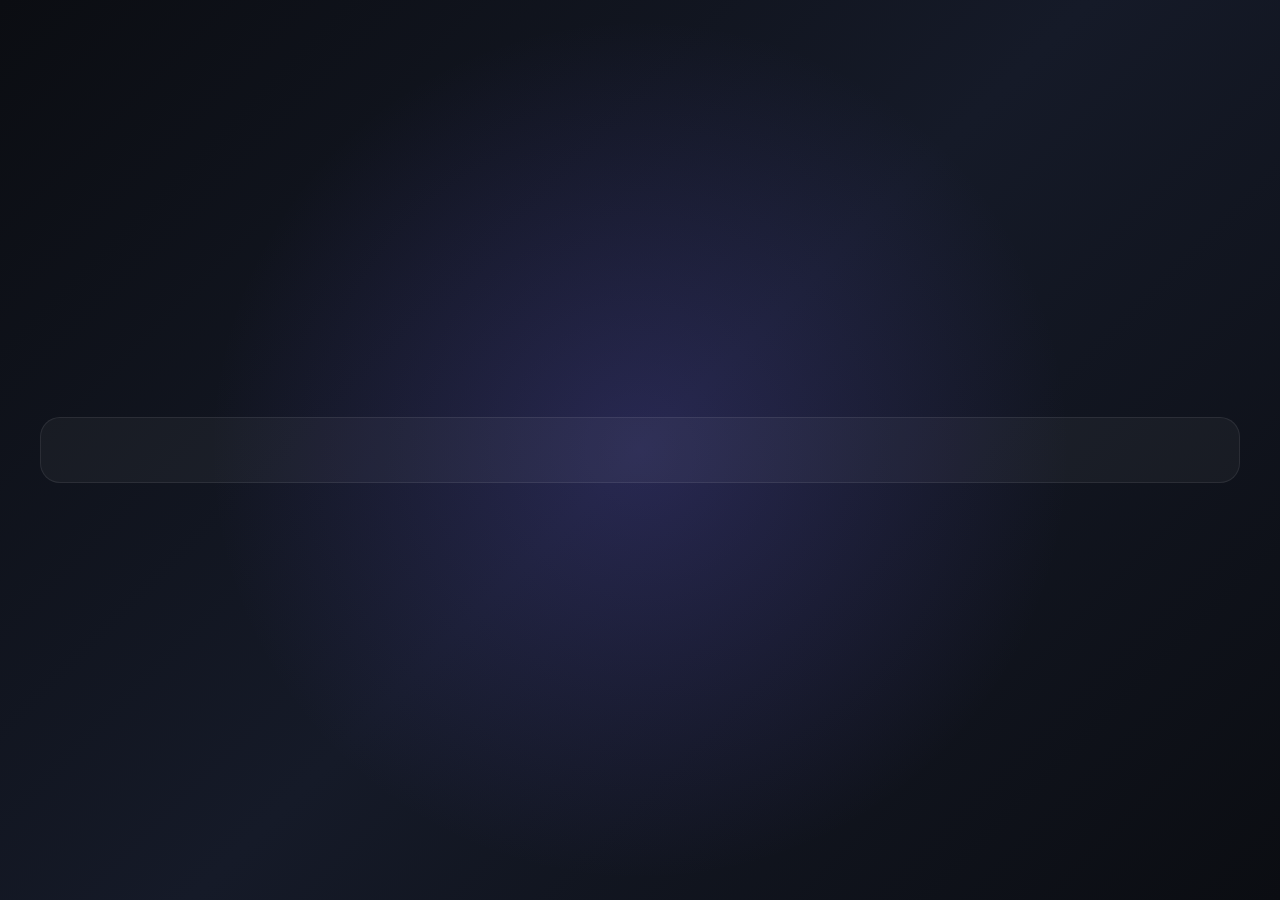
<file: qtdheroes-display.html>
<!DOCTYPE html>
<html lang="pt-BR">
<head>
  <meta charset="UTF-8">
  <meta name="viewport" content="width=device-width, initial-scale=1.0">
  <title>Quantidade Herói - Display</title>
  <link rel="stylesheet" href="styles.css">
  <style>
    body { background: var(--bg); color: var(--text); }
    .page-screen { min-height: 100vh; padding: 2rem; }
    .display-card { width: min(1200px, 100%); margin: 0 auto; display: grid; gap: 1.5rem; }
    .panel { background: rgba(255,255,255,0.04); border: 1px solid rgba(255,255,255,0.08); border-radius: var(--radius); padding: 1.5rem; }
    .panel h1, .panel h2 { margin-bottom: 0.75rem; }
    .panel h1 { font-size: clamp(2rem, 4vw, 2.75rem); }
    .hero-grid { display: grid; grid-template-columns: repeat(auto-fit, minmax(120px, 1fr)); gap: 1rem; margin-top: 1rem; }
    .hero-card { position: relative; aspect-ratio: 1 / 1; border-radius: 20px; overflow: hidden; background: rgba(255,255,255,0.05); border: 1px solid rgba(255,255,255,0.12); box-shadow: 0 10px 24px rgba(0, 0, 0, 0.18); }
    .hero-card img { width: 100%; height: 100%; object-fit: cover; display: block; }
    .hero-badge { position: absolute; top: 0.8rem; right: 0.8rem; min-width: 2.4rem; min-height: 2.4rem; padding: 0.25rem 0.5rem; border-radius: 999px; background: rgba(0, 0, 0, 0.7); color: #fff; font-size: 0.95rem; font-weight: 800; display: flex; align-items: center; justify-content: center; backdrop-filter: blur(6px); }
    .back-link { display: inline-flex; gap: 0.5rem; align-items: center; margin-top: 1rem; color: var(--text); text-decoration: none; }
    .warning { margin-bottom: 1rem; padding: 1rem 1.1rem; border-radius: 14px; background: rgba(255, 90, 90, 0.08); border: 1px solid rgba(255, 90, 90, 0.2); color: #ffd4d4; }
  </style>
</head>
<body class="page-screen page-screen--live">
  <main class="display-card">
    <section class="panel">
      <div id="heroGrid" class="hero-grid"></div>
    </section>

  </main>

  <script src="herois.js"></script>
  <script>
    const data = sessionStorage.getItem('qtdheroes-data');
    const warning = document.getElementById('warning');
    const heroGrid = document.getElementById('heroGrid');

    function normalizeText(value) {
      return value
        .toString()
        .normalize('NFD')
        .replace(/\p{Diacritic}/gu, '')
        .replace(/\s+/g, ' ')
        .replace(/[^\w\s]/g, '')
        .trim()
        .toLowerCase();
    }

    function findHeroImage(heroName) {
      const fallback = 'assets/heroes/default.jpg';
      if (!heroName) return fallback;
      const normalized = normalizeText(heroName);
      const exact = bancoDeImagensHerois.find(item => normalizeText(item.nome) === normalized);
      const matched = exact || bancoDeImagensHerois.find(item => normalizeText(item.nome).includes(normalized) || normalized.includes(normalizeText(item.nome)));
      if (!matched) return fallback;
      const imagePath = matched.arquivo || '';
      return imagePath.startsWith('assets/') ? imagePath : `assets/${imagePath}`;
    }

    function createHeroCard(heroName, count) {
      const card = document.createElement('div');
      card.className = 'hero-card';
      const imageSrc = findHeroImage(heroName);
      card.innerHTML = `
        <img src="${imageSrc}" alt="${heroName}">
        <div class="hero-badge">${count}</div>
        <div class="hero-label">${heroName}</div>
      `;
      return card;
    }

    if (!data) {
      warning.textContent = 'Nenhum dado encontrado. Volte para a página de upload e envie o CSV novamente.';
      warning.style.display = 'block';
    } else {
      try {
        const parsed = JSON.parse(data);
        const heroCounts = parsed.counts || {};

        const heroesSorted = Object.entries(heroCounts)
          .sort((a, b) => b[1] - a[1] || a[0].localeCompare(b[0], 'pt-BR', { sensitivity: 'base' }));

        heroesSorted.forEach(([hero, count]) => {
          heroGrid.appendChild(createHeroCard(hero, count));
        });
      } catch (err) {
        console.error(err);
        warning.textContent = 'Erro ao ler os dados salvos. Volte para a página de upload e tente novamente.';
        warning.style.display = 'block';
      }
    }
  </script>
</body>
</html>
</file>
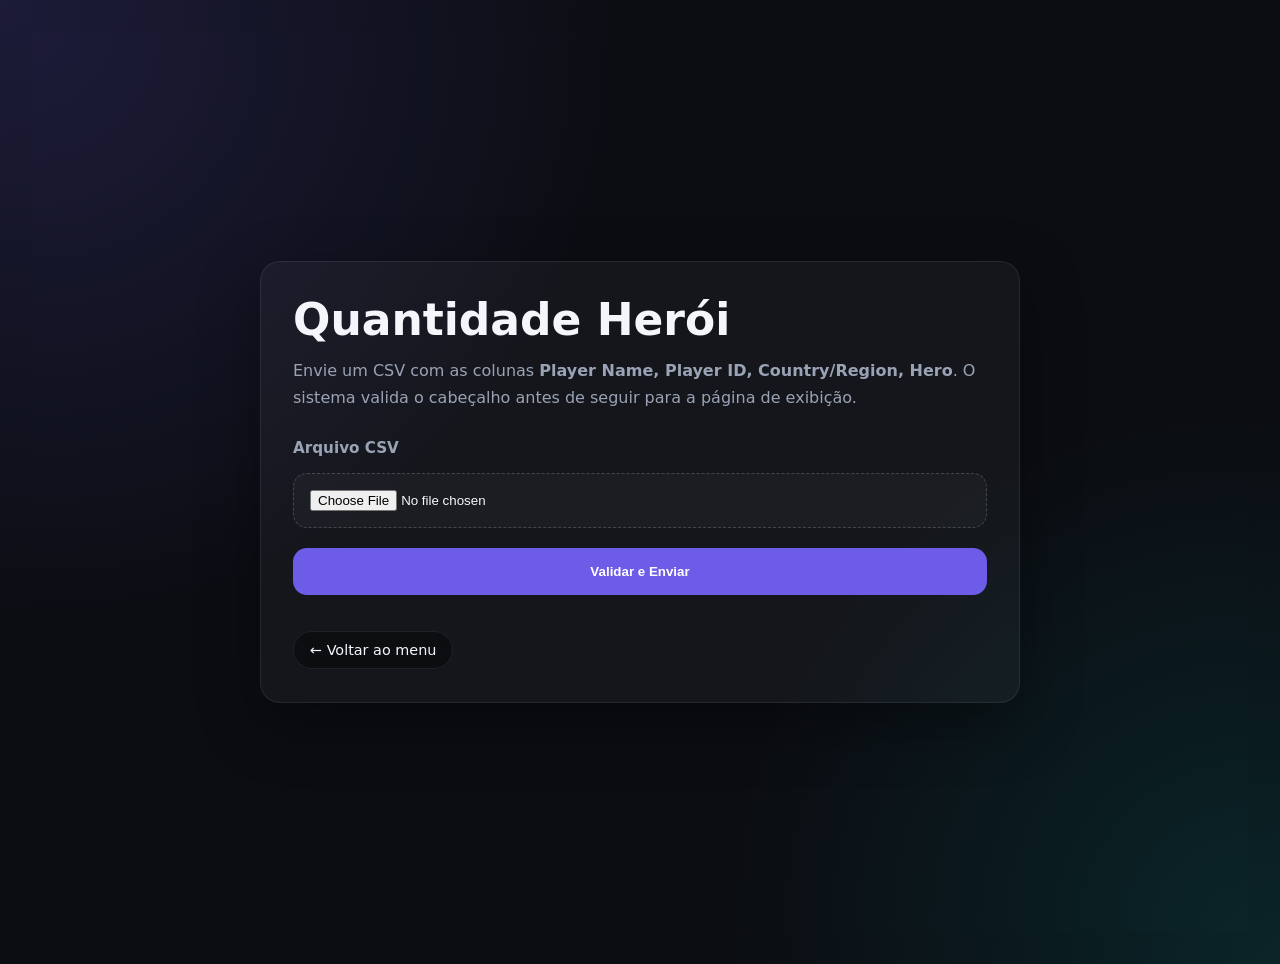
<file: qtdheroes.html>
<!DOCTYPE html>
<html lang="pt-BR">
<head>
  <meta charset="UTF-8">
  <meta name="viewport" content="width=device-width, initial-scale=1.0">
  <title>Quantidade Herói</title>
  <link rel="stylesheet" href="styles.css">
  <style>
    body { background: var(--bg); color: var(--text); }
    .page-form { min-height: 100vh; padding: 2rem; display: grid; place-items: center; }
    .card { width: min(760px, 100%); background: rgba(255,255,255,0.04); border: 1px solid rgba(255,255,255,0.08); border-radius: var(--radius); box-shadow: 0 20px 60px rgba(0,0,0,0.35); padding: 2rem; }
    .card h1 { margin-bottom: 0.75rem; font-size: clamp(2rem, 4vw, 2.75rem); }
    .card p { color: var(--text-muted); margin-bottom: 1.75rem; line-height: 1.7; }
    .form-row { display: grid; gap: 1rem; margin-bottom: 1.25rem; }
    label { font-size: 0.95rem; color: var(--text-muted); font-weight: 700; }
    input[type=file] { width: 100%; padding: 1rem; border-radius: 14px; border: 1px dashed rgba(255,255,255,0.18); background: rgba(255,255,255,0.03); color: var(--text); cursor: pointer; }
    .btn { display: inline-flex; align-items: center; justify-content: center; gap: 0.5rem; padding: 1rem 1.25rem; border: none; border-radius: 14px; cursor: pointer; font-weight: 700; transition: transform 0.2s ease, box-shadow 0.2s ease; }
    .btn-primary { background: var(--accent); color: #fff; }
    .btn-primary:hover { transform: translateY(-2px); box-shadow: 0 14px 30px rgba(108,92,231,0.25); }
    .btn-secondary { background: rgba(255,255,255,0.06); color: var(--text); }
    .message { padding: 1rem 1.1rem; border-radius: 12px; background: rgba(255,255,255,0.05); border: 1px solid rgba(255,255,255,0.08); margin-bottom: 1.25rem; }
    .message.error { border-color: rgba(255, 90, 90, 0.35); background: rgba(255, 90, 90, 0.08); color: #ffb3b3; }
    .summary { display: grid; gap: 0.75rem; margin-top: 1rem; padding: 1rem 1rem 0; border-top: 1px solid rgba(255,255,255,0.08); }
    .summary span { display: inline-flex; gap: 0.35rem; font-size: 0.95rem; color: var(--text); }
    .summary strong { color: #fff; }
    .back-link { display: inline-flex; gap: 0.5rem; align-items: center; margin-top: 1rem; color: var(--text); text-decoration: none; }
  </style>
</head>
<body class="page-menu">
  <main class="page-form">
    <section class="card">
      <h1>Quantidade Herói</h1>
      <p>Envie um CSV com as colunas <strong>Player Name, Player ID, Country/Region, Hero</strong>. O sistema valida o cabeçalho antes de seguir para a página de exibição.</p>

      <div class="form-row">
        <label for="heroesCsv">Arquivo CSV</label>
        <input id="heroesCsv" type="file" accept=".csv" aria-describedby="helpText">
      </div>

      <div class="form-row">
        <button id="processBtn" class="btn btn-primary">Validar e Enviar</button>
      </div>

      <div id="feedback" class="message" style="display:none;"></div>
      <div id="summary" class="summary" style="display:none;">
        <span>Total de linhas válidas: <strong id="rowCount">0</strong></span>
        <span>Total de heróis únicos: <strong id="heroCount">0</strong></span>
      </div>

      <a class="back-link" href="index.html">← Voltar ao menu</a>
    </section>
  </main>

  <script>
    const expectedHeaders = ["Player Name", "Player ID", "Country/Region", "Hero"];
    const fileInput = document.getElementById('heroesCsv');
    const feedback = document.getElementById('feedback');
    const summary = document.getElementById('summary');
    const rowCountEl = document.getElementById('rowCount');
    const heroCountEl = document.getElementById('heroCount');
    const processBtn = document.getElementById('processBtn');

    function showFeedback(message, isError = false) {
      feedback.textContent = message;
      feedback.className = isError ? 'message error' : 'message';
      feedback.style.display = 'block';
    }

    function hideFeedback() {
      feedback.style.display = 'none';
    }

    function parseCSV(text) {
      const lines = text.split(/\r?\n/).filter(line => line.trim() !== '');
      if (!lines.length) return [];

      const delimiter = lines[0].includes(';') && !lines[0].includes(',') ? ';' : ',';
      return lines.map(line => {
        const cells = [];
        let current = '';
        let insideQuotes = false;
        for (let i = 0; i < line.length; i++) {
          const char = line[i];
          if (char === '"') {
            if (insideQuotes && line[i + 1] === '"') {
              current += '"';
              i++;
            } else {
              insideQuotes = !insideQuotes;
            }
          } else if (char === delimiter && !insideQuotes) {
            cells.push(current);
            current = '';
          } else {
            current += char;
          }
        }
        cells.push(current);
        return cells.map(cell => cell.trim().replace(/^"|"$/g, ''));
      });
    }

    function normalizeHeader(value) {
      return value.trim().replace(/^"|"$/g, '').replace(/\s+/g, ' ').toLowerCase();
    }

    function validateHeader(headerRow) {
      const normalized = headerRow.map(normalizeHeader);
      return expectedHeaders.every(expected => normalized.includes(expected.toLowerCase()));
    }

    processBtn.addEventListener('click', async () => {
      hideFeedback();
      summary.style.display = 'none';
      const file = fileInput.files[0];
      if (!file) {
        showFeedback('Selecione um arquivo CSV antes de continuar.', true);
        return;
      }

      try {
        const text = await file.text();
        const rows = parseCSV(text);
        if (rows.length === 0) {
          showFeedback('O arquivo está vazio ou inválido.', true);
          return;
        }

        const headerRow = rows[0];
        if (!validateHeader(headerRow)) {
          showFeedback('Cabeçalho inválido. Certifique-se de usar: Player Name, Player ID, Country/Region, Hero.', true);
          return;
        }

        const headings = headerRow.map(normalizeHeader);
        const mapIndex = {
          playerName: headings.indexOf('player name'),
          playerId: headings.indexOf('player id'),
          country: headings.indexOf('country/region'),
          hero: headings.indexOf('hero')
        };

        const dataRows = [];
        const heroCounts = {};

        for (let i = 1; i < rows.length; i++) {
          const row = rows[i];
          if (row.length < 4) continue;
          const playerName = row[mapIndex.playerName] || '';
          const playerId = row[mapIndex.playerId] || '';
          const country = row[mapIndex.country] || '';
          const hero = row[mapIndex.hero] || '';
          if (!playerName && !playerId && !country && !hero) continue;

          const cleanHero = hero.trim();
          if (!cleanHero) continue;

          dataRows.push({
            playerName: playerName.trim(),
            playerId: playerId.trim(),
            country: country.trim(),
            hero: cleanHero
          });

          heroCounts[cleanHero] = (heroCounts[cleanHero] || 0) + 1;
        }

        if (dataRows.length === 0) {
          showFeedback('Nenhuma linha válida foi encontrada após o cabeçalho.', true);
          return;
        }

        sessionStorage.setItem('qtdheroes-data', JSON.stringify({
          rows: dataRows,
          counts: heroCounts,
          totalRows: dataRows.length,
          uploadedAt: new Date().toISOString()
        }));

        rowCountEl.textContent = dataRows.length;
        heroCountEl.textContent = Object.keys(heroCounts).length;
        summary.style.display = 'grid';

        setTimeout(() => {
          window.location.href = 'qtdheroes-display.html';
        }, 300);
      } catch (err) {
        console.error(err);
        showFeedback('Erro ao processar o arquivo. Verifique o formato e tente novamente.', true);
      }
    });
  </script>
</body>
</html>
</file>
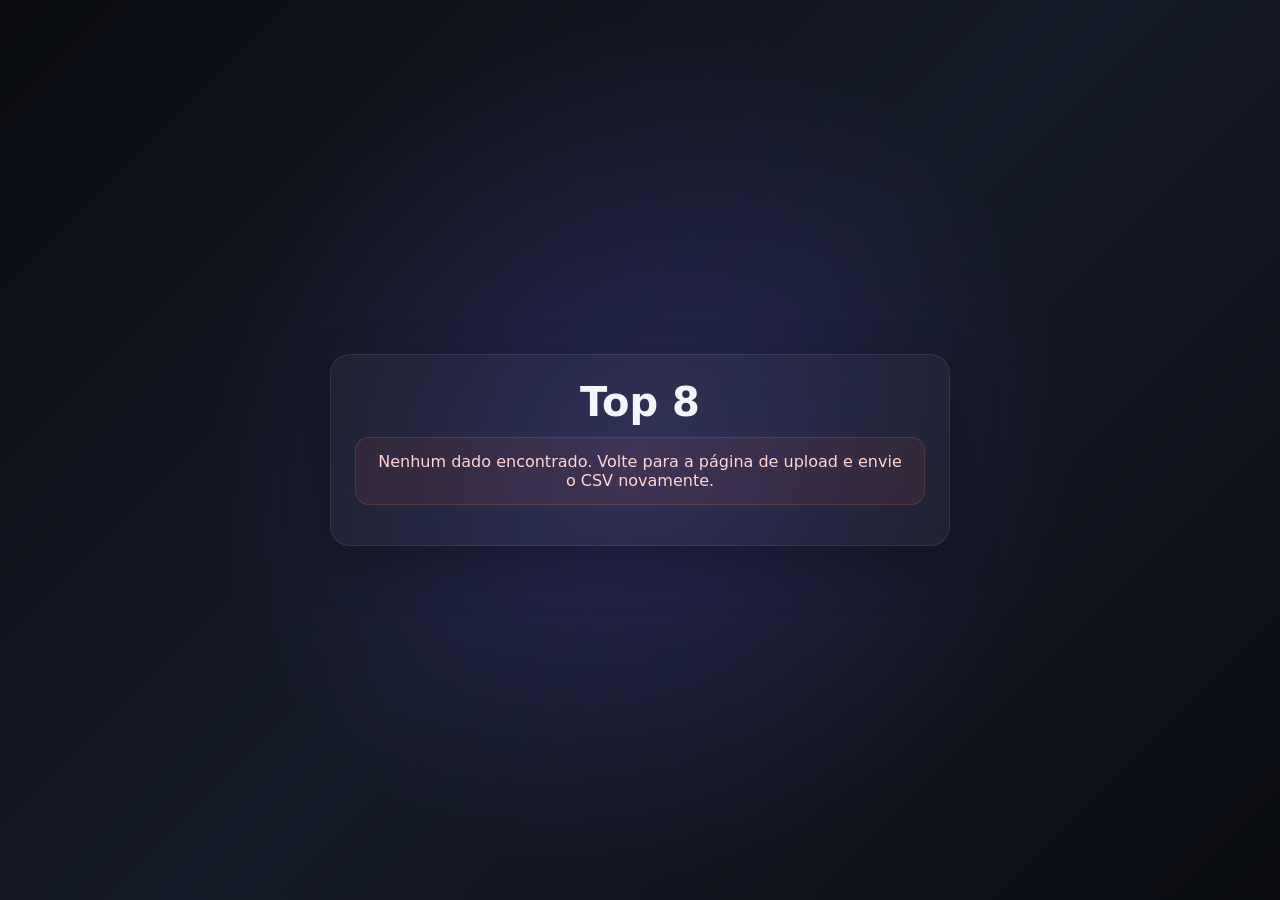
<file: top8-display.html>
<!DOCTYPE html>
<html lang="pt-BR">
<head>
  <meta charset="UTF-8">
  <meta name="viewport" content="width=device-width, initial-scale=1.0">
  <title>Top 8</title>
  <link rel="stylesheet" href="styles.css">
  <style>
    body { background: var(--bg); color: var(--text); }
    .page-screen { min-height: 100vh; padding: 2rem; display: grid; place-items: center; }
    .panel { width: min(620px, 100%); background: rgba(255,255,255,0.04); border: 1px solid rgba(255,255,255,0.08); border-radius: var(--radius); padding: 1.5rem; box-shadow: 0 18px 50px rgba(0,0,0,0.25); }
    .panel h1 { margin-bottom: 0.75rem; font-size: clamp(1.8rem, 4vw, 2.5rem); }
    .top8-list { list-style: none; padding: 0; margin: 0; display: grid; gap: 0.5rem; }
    .top8-item { display: grid; grid-template-columns: auto 1fr; gap: 0.75rem; align-items: center; padding: 0.75rem 1rem; border-radius: 14px; background: rgba(255,255,255,0.05); border: 1px solid rgba(255,255,255,0.10); }
    .position { width: 2.4rem; height: 2.4rem; display: grid; place-items: center; border-radius: 50%; background: var(--accent); color: #fff; font-weight: 800; font-size: 0.95rem; }
    .item-content { display: grid; gap: 0.15rem; }
    .item-name { font-size: 0.98rem; font-weight: 700; }
    .warning { margin-bottom: 1rem; padding: 0.9rem 1rem; border-radius: 14px; background: rgba(255, 90, 90, 0.08); border: 1px solid rgba(255, 90, 90, 0.2); color: #ffd4d4; }
  </style>
</head>
<body class="page-screen page-screen--live">
  <main class="panel">
    <h1>Top 8</h1>
    <div id="warning" class="warning" style="display:none;"></div>
    <ul id="top8List" class="top8-list"></ul>
  </main>

  <script>
    const data = sessionStorage.getItem('top8-data');
    const warning = document.getElementById('warning');
    const top8List = document.getElementById('top8List');

    if (!data) {
      warning.textContent = 'Nenhum dado encontrado. Volte para a página de upload e envie o CSV novamente.';
      warning.style.display = 'block';
    } else {
      try {
        const rows = JSON.parse(data);
        if (!Array.isArray(rows) || rows.length === 0) {
          warning.textContent = 'O arquivo enviado não contém linhas válidas.';
          warning.style.display = 'block';
        } else {
          rows.slice(0, 8).forEach(row => {
            const li = document.createElement('li');
            li.className = 'top8-item';
            li.innerHTML = `
              <div class="position">${row.rank || '-'}</div>
              <div class="item-content">
                <div class="item-name">${row.name || 'Sem nome'}</div>
              </div>
            `;
            top8List.appendChild(li);
          });
        }
      } catch (err) {
        console.error(err);
        warning.textContent = 'Erro ao ler os dados salvos. Volte para a página de upload e tente novamente.';
        warning.style.display = 'block';
      }
    }
  </script>
</body>
</html>
</file>
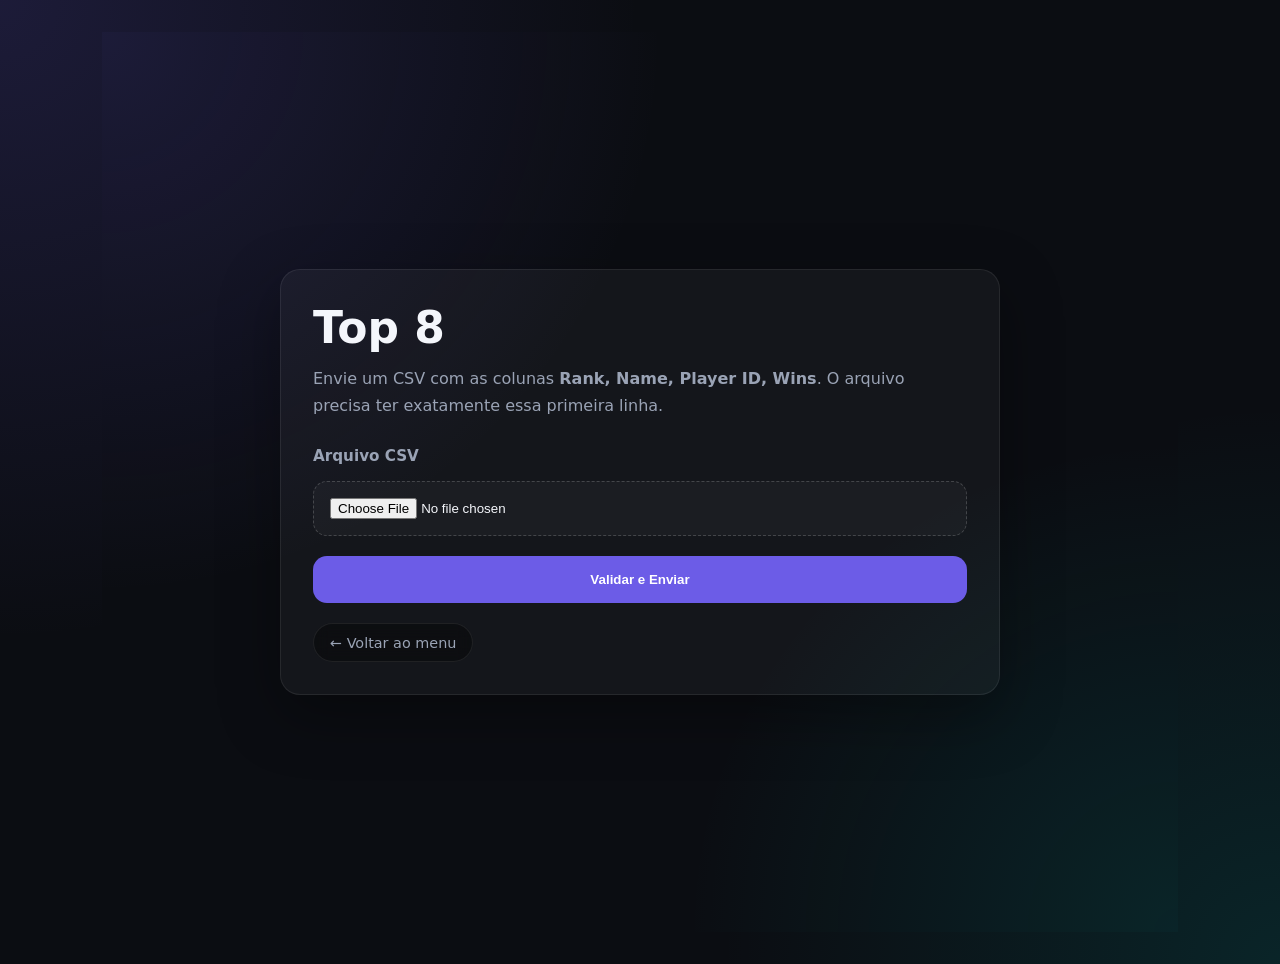
<file: top8.html>
<!DOCTYPE html>
<html lang="pt-BR">
<head>
  <meta charset="UTF-8">
  <meta name="viewport" content="width=device-width, initial-scale=1.0">
  <title>Top 8</title>
  <link rel="stylesheet" href="styles.css">
  <style>
    body { background: var(--bg); color: var(--text); }
    .page-form { min-height: 100vh; padding: 2rem; display: grid; place-items: center; }
    .card { width: min(720px, 100%); background: rgba(255,255,255,0.04); border: 1px solid rgba(255,255,255,0.08); border-radius: var(--radius); box-shadow: 0 20px 60px rgba(0,0,0,0.35); padding: 2rem; }
    .card h1 { margin-bottom: 0.75rem; font-size: clamp(2rem, 4vw, 2.75rem); }
    .card p { color: var(--text-muted); margin-bottom: 1.75rem; line-height: 1.7; }
    .form-row { display: grid; gap: 1rem; margin-bottom: 1.25rem; }
    label { font-size: 0.95rem; color: var(--text-muted); font-weight: 700; }
    input[type=file] { width: 100%; padding: 1rem; border-radius: 14px; border: 1px dashed rgba(255,255,255,0.18); background: rgba(255,255,255,0.03); color: var(--text); cursor: pointer; }
    .btn { display: inline-flex; align-items: center; justify-content: center; gap: 0.5rem; padding: 1rem 1.25rem; border: none; border-radius: 14px; cursor: pointer; font-weight: 700; transition: transform 0.2s ease, box-shadow 0.2s ease; }
    .btn-primary { background: var(--accent); color: #fff; }
    .btn-primary:hover { transform: translateY(-2px); box-shadow: 0 14px 30px rgba(108,92,231,0.25); }
    .btn-secondary { background: rgba(255,255,255,0.06); color: var(--text); }
    .message { padding: 1rem 1.1rem; border-radius: 12px; background: rgba(255,255,255,0.05); border: 1px solid rgba(255,255,255,0.08); margin-bottom: 1.25rem; }
    .message.error { border-color: rgba(255, 90, 90, 0.35); background: rgba(255, 90, 90, 0.08); color: #ffb3b3; }
  </style>
</head>
<body class="page-menu">
  <main class="page-form">
    <section class="card">
      <h1>Top 8</h1>
      <p>Envie um CSV com as colunas <strong>Rank, Name, Player ID, Wins</strong>. O arquivo precisa ter exatamente essa primeira linha.</p>

      <div class="form-row">
        <label for="top8Csv">Arquivo CSV</label>
        <input id="top8Csv" type="file" accept=".csv">
      </div>

      <div class="form-row">
        <button id="processBtn" class="btn btn-primary">Validar e Enviar</button>
      </div>

      <div id="feedback" class="message" style="display:none;"></div>
      <a class="back-link" href="index.html">← Voltar ao menu</a>
    </section>
  </main>

  <script>
    const expectedHeaders = ['Rank', 'Name', 'Player ID', 'Wins'];
    const fileInput = document.getElementById('top8Csv');
    const processBtn = document.getElementById('processBtn');
    const feedback = document.getElementById('feedback');

    function showFeedback(message, isError = false) {
      feedback.textContent = message;
      feedback.className = isError ? 'message error' : 'message';
      feedback.style.display = 'block';
    }

    function parseCSV(text) {
      const lines = text.split(/\r?\n/).filter(line => line.trim() !== '');
      if (!lines.length) return [];
      const delimiter = lines[0].includes(';') && !lines[0].includes(',') ? ';' : ',';
      return lines.map(line => {
        const cells = [];
        let current = '';
        let insideQuotes = false;
        for (let i = 0; i < line.length; i++) {
          const char = line[i];
          if (char === '"') {
            if (insideQuotes && line[i + 1] === '"') {
              current += '"';
              i++;
            } else {
              insideQuotes = !insideQuotes;
            }
          } else if (char === delimiter && !insideQuotes) {
            cells.push(current);
            current = '';
          } else {
            current += char;
          }
        }
        cells.push(current);
        return cells.map(cell => cell.trim().replace(/^"|"$/g, ''));
      });
    }

    function normalizeHeader(value) {
      return value.trim().replace(/^"|"$/g, '').replace(/\s+/g, ' ').toLowerCase();
    }

    function validateHeader(headerRow) {
      const normalized = headerRow.map(normalizeHeader);
      return expectedHeaders.every(expected => normalized.includes(expected.toLowerCase()));
    }

    processBtn.addEventListener('click', async () => {
      feedback.style.display = 'none';
      const file = fileInput.files[0];
      if (!file) {
        showFeedback('Selecione um arquivo CSV antes de continuar.', true);
        return;
      }

      try {
        const text = await file.text();
        const rows = parseCSV(text);
        if (rows.length === 0) {
          showFeedback('O arquivo está vazio ou inválido.', true);
          return;
        }

        const headerRow = rows[0];
        if (!validateHeader(headerRow)) {
          showFeedback('Cabeçalho inválido. Use: Rank, Name, Player ID, Wins.', true);
          return;
        }

        const headings = headerRow.map(normalizeHeader);
        const mapIndex = {
          rank: headings.indexOf('rank'),
          name: headings.indexOf('name'),
          playerId: headings.indexOf('player id'),
          wins: headings.indexOf('wins')
        };

        const top8Rows = [];
        for (let i = 1; i < rows.length && top8Rows.length < 8; i++) {
          const row = rows[i];
          if (row.length < 4) continue;
          const rank = row[mapIndex.rank] || '';
          const name = row[mapIndex.name] || '';
          const playerId = row[mapIndex.playerId] || '';
          const wins = row[mapIndex.wins] || '';
          if (!rank && !name && !playerId && !wins) continue;
          top8Rows.push({ rank: rank.trim(), name: name.trim(), playerId: playerId.trim(), wins: wins.trim() });
        }

        if (top8Rows.length === 0) {
          showFeedback('Nenhuma linha válida encontrada após o cabeçalho.', true);
          return;
        }

        sessionStorage.setItem('top8-data', JSON.stringify(top8Rows));
        window.location.href = 'top8-display.html';
      } catch (error) {
        console.error(error);
        showFeedback('Erro ao processar o arquivo. Verifique o formato e tente novamente.', true);
      }
    });
  </script>
</body>
</html>
</file>
<file: styles.css>
*,
*::before,
*::after {
  box-sizing: border-box;
  margin: 0;
  padding: 0;
}

:root {
  --bg: #0b0d12;
  --bg-soft: #12151d;
  --text: #f4f6fb;
  --text-muted: #9aa3b5;
  --accent: #6c5ce7;
  --accent-hover: #8577ef;
  --accent-glow: rgba(108, 92, 231, 0.35);
  --secondary: #00cec9;
  --secondary-glow: rgba(0, 206, 201, 0.25);
  --border: rgba(255, 255, 255, 0.08);
  --radius: 20px;
  --font: "Segoe UI", system-ui, -apple-system, sans-serif;
}

html,
body {
  min-height: 100%;
}

body {
  font-family: var(--font);
  color: var(--text);
  background: var(--bg);
}

.page-menu {
  display: grid;
  place-items: center;
  min-height: 100vh;
  padding: 2rem;
  background:
    radial-gradient(circle at top left, rgba(108, 92, 231, 0.18), transparent 40%),
    radial-gradient(circle at bottom right, rgba(0, 206, 201, 0.12), transparent 35%),
    var(--bg);
}

.menu {
  width: min(720px, 100%);
}

.menu__header {
  text-align: center;
  margin-bottom: 2.5rem;
}

.menu__eyebrow {
  display: inline-block;
  margin-bottom: 0.75rem;
  padding: 0.35rem 0.85rem;
  border: 1px solid var(--border);
  border-radius: 999px;
  color: var(--text-muted);
  font-size: 0.85rem;
  letter-spacing: 0.04em;
  text-transform: uppercase;
}

.menu__title {
  font-size: clamp(2rem, 5vw, 3rem);
  font-weight: 700;
  line-height: 1.1;
  margin-bottom: 0.75rem;
}

.menu__subtitle {
  color: var(--text-muted);
  font-size: 1.05rem;
  line-height: 1.6;
}

.page-form {
  min-height: 100vh;
  padding: 2rem;
  display: grid;
  place-items: center;
  background:
    radial-gradient(circle at top left, rgba(108, 92, 231, 0.18), transparent 40%),
    radial-gradient(circle at bottom right, rgba(0, 206, 201, 0.12), transparent 35%),
    var(--bg);
}

.page-screen {
  min-height: 100vh;
  padding: 2rem;
  display: grid;
  place-items: center;
}

.card {
  width: min(760px, 100%);
  background: rgba(255,255,255,0.04);
  border: 1px solid rgba(255,255,255,0.08);
  border-radius: var(--radius);
  box-shadow: 0 20px 60px rgba(0,0,0,0.35);
  padding: 2rem;
}

.card-header {
  margin-bottom: 1.5rem;
}

.card-title {
  font-size: clamp(2rem, 4vw, 2.75rem);
  margin-bottom: 0.75rem;
  font-weight: 700;
}

.card-text {
  color: var(--text-muted);
  margin-bottom: 1.5rem;
  line-height: 1.7;
}

.form-row {
  display: grid;
  gap: 1rem;
  margin-bottom: 1.25rem;
}

.input-file {
  width: 100%;
  padding: 1rem;
  border-radius: 14px;
  border: 1px dashed rgba(255,255,255,0.18);
  background: rgba(255,255,255,0.03);
  color: var(--text);
  cursor: pointer;
}

.btn {
  display: inline-flex;
  align-items: center;
  justify-content: center;
  gap: 0.5rem;
  padding: 1rem 1.25rem;
  border: none;
  border-radius: 14px;
  cursor: pointer;
  font-weight: 700;
  transition: transform 0.2s ease, box-shadow 0.2s ease;
}

.btn-group {
  display: flex;
  flex-wrap: wrap;
  gap: 0.75rem;
  margin-top: 1rem;
}

.card-footer {
  margin-top: 1.5rem;
}

.page-form-footer {
  width: min(760px, 100%);
  margin: 1.5rem auto 0;
  display: flex;
  justify-content: flex-start;
  padding: 0 1rem;
}

.page-form-footer .back-link {
  margin: 0;
}

.btn-primary {
  background: var(--accent);
  color: #fff;
}

.btn-primary:hover,
.btn-primary:focus-visible {
  transform: translateY(-2px);
  box-shadow: 0 14px 30px rgba(108,92,231,0.25);
  outline: none;
}

.btn-secondary {
  background: rgba(255,255,255,0.06);
  color: var(--text);
}

.message,
.warning,
.summary {
  padding: 1rem 1.1rem;
  border-radius: 12px;
  background: rgba(255,255,255,0.05);
  border: 1px solid rgba(255,255,255,0.08);
  color: var(--text);
  margin-bottom: 1.25rem;
}

.summary {
  display: grid;
  gap: 0.5rem;
}

.message.error {
  border-color: rgba(255, 90, 90, 0.35);
  background: rgba(255, 90, 90, 0.08);
  color: #ffb3b3;
}

.container {
  width: min(720px, 100%);
  margin: 0 auto;
  padding: 2rem 0;
}

.screen {
  display: none;
}

.screen.active {
  display: block;
}

.form-group {
  margin-bottom: 1rem;
}

.checkbox-group {
  display: flex;
  align-items: center;
  gap: 10px;
  margin-bottom: 15px;
  cursor: pointer;
}

.checkbox-group input {
  width: 16px;
  height: 16px;
}

.extra-fields {
  display: none;
  background: rgba(255,255,255,0.05);
  padding: 12px;
  border-radius: 12px;
  margin-bottom: 1rem;
  border: 1px solid rgba(255,255,255,0.08);
}

.extra-fields.show {
  display: block;
}

.hero-grid {
  display: grid;
  grid-template-columns: repeat(auto-fit, minmax(120px, 1fr));
  gap: 1rem;
  margin-top: 1rem;
}

.hero-card {
  position: relative;
  aspect-ratio: 1 / 1;
  border-radius: 20px;
  overflow: hidden;
  background: rgba(255,255,255,0.05);
  border: 1px solid rgba(255,255,255,0.12);
  box-shadow: 0 10px 24px rgba(0, 0, 0, 0.18);
}

.hero-card img {
  width: 100%;
  height: 100%;
  object-fit: cover;
  display: block;
}

.hero-badge {
  position: absolute;
  top: 0.8rem;
  right: 0.8rem;
  min-width: 2.4rem;
  min-height: 2.4rem;
  padding: 0.25rem 0.5rem;
  border-radius: 999px;
  background: rgba(0, 0, 0, 0.7);
  color: #fff;
  font-size: 0.95rem;
  font-weight: 800;
  display: flex;
  align-items: center;
  justify-content: center;
  backdrop-filter: blur(6px);
}

.hero-label {
  position: absolute;
  left: 0;
  right: 0;
  bottom: 0.75rem;
  padding: 0.75rem 0.8rem;
  color: white;
  font-weight: 700;
  text-align: center;
  font-size: 0.9rem;
  text-shadow: 0 0 12px rgba(0,0,0,0.6);
  background: linear-gradient(180deg, transparent, rgba(0,0,0,0.75));
}

.top8-list {
  list-style: none;
  padding: 0;
  margin: 0;
  display: grid;
  gap: 0.75rem;
}

.top8-item {
  display: grid;
  grid-template-columns: auto 1fr;
  gap: 0.75rem;
  align-items: center;
  padding: 0.75rem 1rem;
  border-radius: 14px;
  background: rgba(255,255,255,0.05);
  border: 1px solid rgba(255,255,255,0.10);
}

.position {
  width: 2.4rem;
  height: 2.4rem;
  display: grid;
  place-items: center;
  border-radius: 50%;
  background: var(--accent);
  color: #fff;
  font-weight: 800;
  font-size: 0.95rem;
}

.bracket-wrapper {
  width: min(1000px, 100%);
  text-align: center;
  padding: 1rem;
}

.bracket {
  display: grid;
  grid-template-columns: 1fr 1fr 1fr;
  grid-template-rows: repeat(7, 72px);
  gap: 0 60px;
  align-items: center;
  justify-content: center;
}

.match {
  width: 240px;
  margin: 0 auto;
  background: rgba(128,128,128,0.8);
  border: 2px solid var(--accent);
  border-radius: 8px;
  padding: 8px;
  display: flex;
  flex-direction: column;
  justify-content: center;
}

.player {
  background: rgba(255,255,255,0.06);
  border-radius: 6px;
  padding: 8px 10px;
  margin: 6px 0;
  text-align: center;
  font-size: 14px;
  font-weight: bold;
  display: flex;
  align-items: center;
  gap: 8px;
  justify-content: flex-start;
  min-height: 38px;
}

.player.no-img img { display: none; }

.player:hover { background: var(--accent); color: #000; }

.winner { background: var(--accent); color: #000; }

.player img {
  width: 24px;
  height: 24px;
  border-radius: 6px;
  display: inline-block;
}

.q1 { grid-column: 1; grid-row: 1; }
.q2 { grid-column: 1; grid-row: 3; }
.q3 { grid-column: 1; grid-row: 5; }
.q4 { grid-column: 1; grid-row: 7; }
.s1 { grid-column: 2; grid-row: 2; }
.s2 { grid-column: 2; grid-row: 6; }
.f1 { grid-column: 3; grid-row: 4; }

@media (max-width: 900px) {
  .bracket { grid-template-columns: 1fr; grid-template-rows: none; gap: 12px; }
  .q1, .q2, .q3, .q4, .s1, .s2, .f1 { grid-column: auto; grid-row: auto; }
  .match { width: 100%; }
}

.page-app {
  min-height: 100vh;
  padding: 2rem;
  display: grid;
  place-items: center;
  background:
    radial-gradient(circle at top left, rgba(108, 92, 231, 0.18), transparent 40%),
    radial-gradient(circle at bottom right, rgba(0, 206, 201, 0.12), transparent 35%),
    var(--bg);
}

.page-display {
  min-height: 100vh;
  background: #000;
  color: #fff;
}

.container {
  width: min(720px, 100%);
  margin: 0 auto;
  padding: 2rem 0;
}

.screen {
  display: none;
}

.screen.active {
  display: block;
}

.result-container {
  display: flex;
  flex-direction: column;
  align-items: center;
  gap: 15px;
}

canvas {
  max-width: 100%;
  height: auto;
  border-radius: 8px;
  box-shadow: 0 4px 12px rgba(0,0,0,0.6);
  background: #111113;
}

.menu__options {
  display: grid;
   grid-template-columns: repeat(3, minmax(0, 1fr));
   gap: 1.25rem;
 }

 .floating-actions {
   position: fixed;
   right: 1.25rem;
   bottom: 1.25rem;
   display: grid;
   grid-auto-flow: column;
   gap: 0.75rem;
   z-index: 20;
 }

 .floating-action {
   width: 3.25rem;
   height: 3.25rem;
   display: inline-flex;
   align-items: center;
   justify-content: center;
   border-radius: 999px;
   border: 1px solid rgba(255, 255, 255, 0.14);
   box-shadow: 0 20px 50px rgba(0, 0, 0, 0.18);
   background: rgba(0, 0, 0, 0.45);
 }

 .floating-action img {
   width: 1.6rem;
   height: 1.6rem;
   object-fit: contain;
 }

 .floating-action--chroma {
   background: #00c853;
   box-shadow: 0 0 0 1px rgba(0, 200, 83, 0.35), 0 18px 40px rgba(0, 200, 83, 0.15);
 }

 .floating-action--life {
   background: rgba(255, 255, 255, 0.08);
 }

 .menu-card {
   display: grid;
   justify-items: center;
   gap: 0.75rem;
   padding: 1.75rem 1.25rem;
  background: linear-gradient(180deg, rgba(255, 255, 255, 0.04), rgba(255, 255, 255, 0.01));
  color: inherit;
  text-decoration: none;
  transition:
    transform 0.2s ease,
    border-color 0.2s ease,
    box-shadow 0.2s ease,
    background 0.2s ease;
}

.menu-card:hover,
.menu-card:focus-visible {
  transform: translateY(-2px);
  border-color: rgba(108, 92, 231, 0.55);
  box-shadow: 0 12px 40px var(--accent-glow);
  background: linear-gradient(180deg, rgba(108, 92, 231, 0.12), rgba(255, 255, 255, 0.02));
  outline: none;
}

.menu-card--secondary:hover,
.menu-card--secondary:focus-visible {
  border-color: rgba(0, 206, 201, 0.55);
  box-shadow: 0 12px 40px var(--secondary-glow);
  background: linear-gradient(180deg, rgba(0, 206, 201, 0.1), rgba(255, 255, 255, 0.02));
}

.menu-card__icon {
  display: inline-flex;
  align-items: center;
  justify-content: center;
   width: 3rem;
   height: 3rem;
   margin-bottom: 0;
   border-radius: 1rem;
   background: rgba(255, 255, 255, 0.08);
   font-size: 1.35rem;
 }

 .menu-card__label {
   font-size: 1rem;
   font-weight: 700;
   text-transform: uppercase;
   letter-spacing: 0.04em;
  font-size: 0.95rem;
}

/* Telas de transmissão */
.page-screen {
  display: grid;
  place-items: center;
  min-height: 100vh;
  padding: 2rem;
  text-align: center;
}

.page-screen--live {
  background:
    radial-gradient(circle at center, rgba(108, 92, 231, 0.22), transparent 55%),
    linear-gradient(135deg, #0b0d12 0%, #151a28 50%, #0b0d12 100%);
}

.page-screen--brb {
  background:
    radial-gradient(circle at center, rgba(255, 80, 80, 0.18), transparent 55%),
    linear-gradient(135deg, #0b0d12 0%, #280b12 50%, #0b0d12 100%);
}

.screen-content {
  max-width: 900px;
}

.screen-badge {
  display: inline-block;
  margin-bottom: 1rem;
  padding: 0.45rem 1rem;
  border-radius: 999px;
  background: rgba(255, 255, 255, 0.08);
  color: var(--text-muted);
  font-size: 0.9rem;
  letter-spacing: 0.08em;
  text-transform: uppercase;
}

.screen-title {
  font-size: clamp(2.5rem, 8vw, 5rem);
  font-weight: 800;
  line-height: 1.05;
  margin-bottom: 1rem;
}

.screen-subtitle {
  color: var(--text-muted);
  font-size: clamp(1rem, 2.5vw, 1.35rem);
  line-height: 1.6;
}

.back-link {
  display: inline-flex;
  align-items: center;
  gap: 0.5rem;
  padding: 0.65rem 1rem;
  border: 1px solid var(--border);
  border-radius: 999px;
  background: rgba(0, 0, 0, 0.35);
  color: var(--text-muted);
  font-size: 0.9rem;
  text-decoration: none;
  backdrop-filter: blur(8px);
  transition: color 0.2s ease, border-color 0.2s ease, transform 0.2s ease;
}

.back-link:hover,
.back-link:focus-visible {
  color: var(--text);
  border-color: rgba(255, 255, 255, 0.2);
  transform: translateY(-1px);
  outline: none;
}

.back-link--fixed {
  position: fixed;
  top: 1.25rem;
  left: 1.25rem;
}

/* Logo com neon — tela "Já voltamos" */
.logo-neon {
  display: inline-block;
  margin-bottom: 2rem;
  line-height: 0;
}

.logo-neon__img {
  display: block;
  width: min(220px, 38vw);
  height: auto;
  filter:
    drop-shadow(0 0 8px rgba(255, 255, 255, 0.9))
    drop-shadow(0 0 24px rgba(255, 255, 255, 0.6))
    drop-shadow(0 0 48px rgba(255, 255, 255, 0.35));
  animation: logo-neon-pulse 3s ease-in-out infinite;
}

@keyframes logo-neon-pulse {
  0%,
  100% {
    filter:
      drop-shadow(0 0 8px rgba(255, 255, 255, 0.9))
      drop-shadow(0 0 24px rgba(255, 255, 255, 0.6))
      drop-shadow(0 0 48px rgba(255, 255, 255, 0.35));
  }

  50% {
    filter:
      drop-shadow(0 0 14px rgba(255, 255, 255, 1))
      drop-shadow(0 0 36px rgba(255, 255, 255, 0.8))
      drop-shadow(0 0 72px rgba(255, 255, 255, 0.45));
  }
}

/* Configuração — fundo.html */
.page-config {
  min-height: 100vh;
  padding: 5rem 2rem 2rem;
  background:
    radial-gradient(circle at top left, rgba(108, 92, 231, 0.18), transparent 40%),
    radial-gradient(circle at bottom right, rgba(0, 206, 201, 0.12), transparent 35%),
    var(--bg);
}

.config {
  width: min(1100px, 100%);
  margin: 0 auto;
}

.config__header {
  text-align: center;
  margin-bottom: 2rem;
}

.config__title {
  font-size: clamp(1.75rem, 4vw, 2.5rem);
  font-weight: 700;
  margin-bottom: 0.75rem;
}

.config__header-controls {
  display: flex;
  flex-wrap: wrap;
  justify-content: center;
  gap: 1rem;
  align-items: center;
}

.config__header-controls .toggle,
.config__header-controls .control-group {
  display: flex;
  align-items: center;
  gap: 0.45rem;
}

.config__header-controls label {
  color: var(--text);
  font-size: 0.95rem;
}

.config__header-controls select {
  min-width: 170px;
  padding: 0.7rem 0.85rem;
  border-radius: 12px;
  border: 1px solid var(--border);
  background: rgba(0, 0, 0, 0.35);
  color: var(--text);
}

.config__subtitle {
  color: var(--text-muted);
  font-size: 1rem;
}

.config__form {
  display: grid;
  gap: 2rem;
}

.config__players {
  display: grid;
  grid-template-columns: repeat(auto-fit, minmax(280px, 1fr));
  gap: 1.5rem;
}

.player-config {
  display: grid;
  gap: 0.65rem;
  padding: 1.5rem;
  border: 1px solid var(--border);
  border-radius: var(--radius);
  background: linear-gradient(180deg, rgba(255, 255, 255, 0.04), rgba(255, 255, 255, 0.01));
}

.player-config h2 {
  font-size: 1.25rem;
  margin-bottom: 0.35rem;
}

.player-config label {
  font-size: 0.9rem;
  color: var(--text-muted);
}

.player-config input[type="text"],
.player-config input[type="number"],
.player-config select {
  width: 100%;
  padding: 0.7rem 0.85rem;
  border: 1px solid var(--border);
  border-radius: 12px;
  background: rgba(0, 0, 0, 0.35);
  color: var(--text);
  font: inherit;
}

.player-config input:focus-visible,
.player-config select:focus-visible {
  outline: none;
  border-color: rgba(108, 92, 231, 0.55);
  box-shadow: 0 0 0 3px rgba(108, 92, 231, 0.15);
}

.player-config .preview {
  display: grid;
  place-items: center;
  min-height: 140px;
  margin-top: 0.35rem;
  border: 1px dashed var(--border);
  border-radius: 14px;
  background: rgba(0, 0, 0, 0.25);
}

.player-config .preview img {
  max-width: 100%;
  max-height: 120px;
  object-fit: contain;
}

.player-config .preview img.is-flipped {
  transform: scaleX(-1);
}

.player-config .toggle {
  display: flex;
  align-items: center;
  gap: 0.55rem;
  margin-top: 0.25rem;
}

.player-config .toggle label {
  color: var(--text);
  cursor: pointer;
}

.record-toggle {
  margin-top: 0.35rem;
}

.record-fields {
  display: grid;
  gap: 0.65rem;
}

.record-fields.is-disabled label {
  opacity: 0.45;
}

.player-config input[type="number"]:disabled {
  opacity: 0.45;
  cursor: not-allowed;
}

.config__submit {
  justify-self: center;
  min-width: 180px;
  padding: 0.9rem 1.5rem;
  border: 1px solid rgba(108, 92, 231, 0.55);
  border-radius: 999px;
  background: linear-gradient(180deg, rgba(108, 92, 231, 0.25), rgba(108, 92, 231, 0.12));
  color: var(--text);
  font: inherit;
  font-weight: 650;
  cursor: pointer;
  transition:
    transform 0.2s ease,
    box-shadow 0.2s ease,
    border-color 0.2s ease;
}

.config__submit:hover,
.config__submit:focus-visible {
  transform: translateY(-1px);
  border-color: rgba(108, 92, 231, 0.8);
  box-shadow: 0 10px 30px var(--accent-glow);
  outline: none;
}

.fundo-display {
  min-height: 60vh;
}

.fundo-display__columns {
  display: grid;
  grid-template-columns: minmax(240px, 260px) minmax(420px, 1fr) minmax(240px, 260px);
  gap: 1.5rem;
  align-items: start;
}

.fundo-display__side {
  display: grid;
  gap: 1rem;
}

.fundo-display__center {
  display: grid;
  align-items: start;
}

.fundo-display__webcam-placeholder,
.fundo-display__game-placeholder {
  border-radius: 24px;
  background: rgba(255, 255, 255, 0.05);
  border: 1px dashed rgba(255, 255, 255, 0.16);
  min-height: 180px;
  display: grid;
  place-items: center;
  color: var(--text-muted);
  font-size: 0.95rem;
  text-transform: uppercase;
  letter-spacing: 0.15em;
}

.fundo-display__game-placeholder {
  min-height: 520px;
}

.fundo-display__player-card {
  display: grid;
  grid-template-rows: auto 1fr;
  width: 100%;
  overflow: hidden;
  border-radius: 24px;
  border: 1px solid rgba(255, 255, 255, 0.12);
  background: rgba(10, 13, 22, 0.95);
  box-shadow: 0 20px 40px rgba(0, 0, 0, 0.18);
}

.fundo-display__player-card-inner {
  display: grid;
  gap: 0;
}

.fundo-display__player-header {
  display: grid;
  gap: 0.35rem;
  padding: 1.4rem 1.25rem 1rem;
  background: linear-gradient(180deg, rgba(25, 25, 55, 0.95), rgba(39, 41, 78, 0.9));
  border-bottom: 1px solid rgba(255, 255, 255, 0.08);
  text-align: center;
}

.fundo-display__player-header h2 {
  margin: 0;
  font-size: clamp(2rem, 3vw, 2.6rem);
  letter-spacing: 0.08em;
  font-weight: 800;
}

.fundo-display__player-image-area {
  display: grid;
  gap: 0.75rem;
  padding: 1.25rem 1.25rem 1.5rem;
  background: rgba(255, 255, 255, 0.04);
  align-items: center;
}

.fundo-display__hero-image-wrap {
  width: min(220px, 100%);
  min-height: 220px;
  margin: 0 auto;
  border-radius: 22px;
  overflow: hidden;
  background: rgba(255, 255, 255, 0.08);
  display: grid;
  place-items: center;
}

.fundo-display__image {
  width: 100%;
  height: 100%;
  object-fit: cover;
}

.fundo-display__image-placeholder {
  padding: 1.5rem;
  color: var(--text-muted);
  text-align: center;
}

.fundo-display__hero-name {
  margin: 0;
  font-size: 0.95rem;
  color: var(--text-muted);
  text-align: center;
  letter-spacing: 0.04em;
}

.fundo-display__record {
  display: inline-flex;
  align-items: center;
  gap: 0.35rem;
  margin-top: 0.25rem;
}

.fundo-display__record-value,
.fundo-display__record-separator {
  font-size: 0.95rem;
  color: var(--text);
}

.fundo-display__record-separator {
  opacity: 0.65;
}

.fundo-display__empty {
  margin: 0;
  padding: 2rem;
  border-radius: 20px;
  background: rgba(255, 255, 255, 0.04);
  color: var(--text-muted);
  font-size: 1.05rem;
  text-align: center;
}

@media (max-width: 1120px) {
  .fundo-display__columns {
    grid-template-columns: 1fr;
  }

  .fundo-display__webcam-placeholder,
  .fundo-display__game-placeholder {
    min-height: 200px;
  }

  .fundo-display__game-placeholder {
    min-height: 320px;
  }
}
</file>
